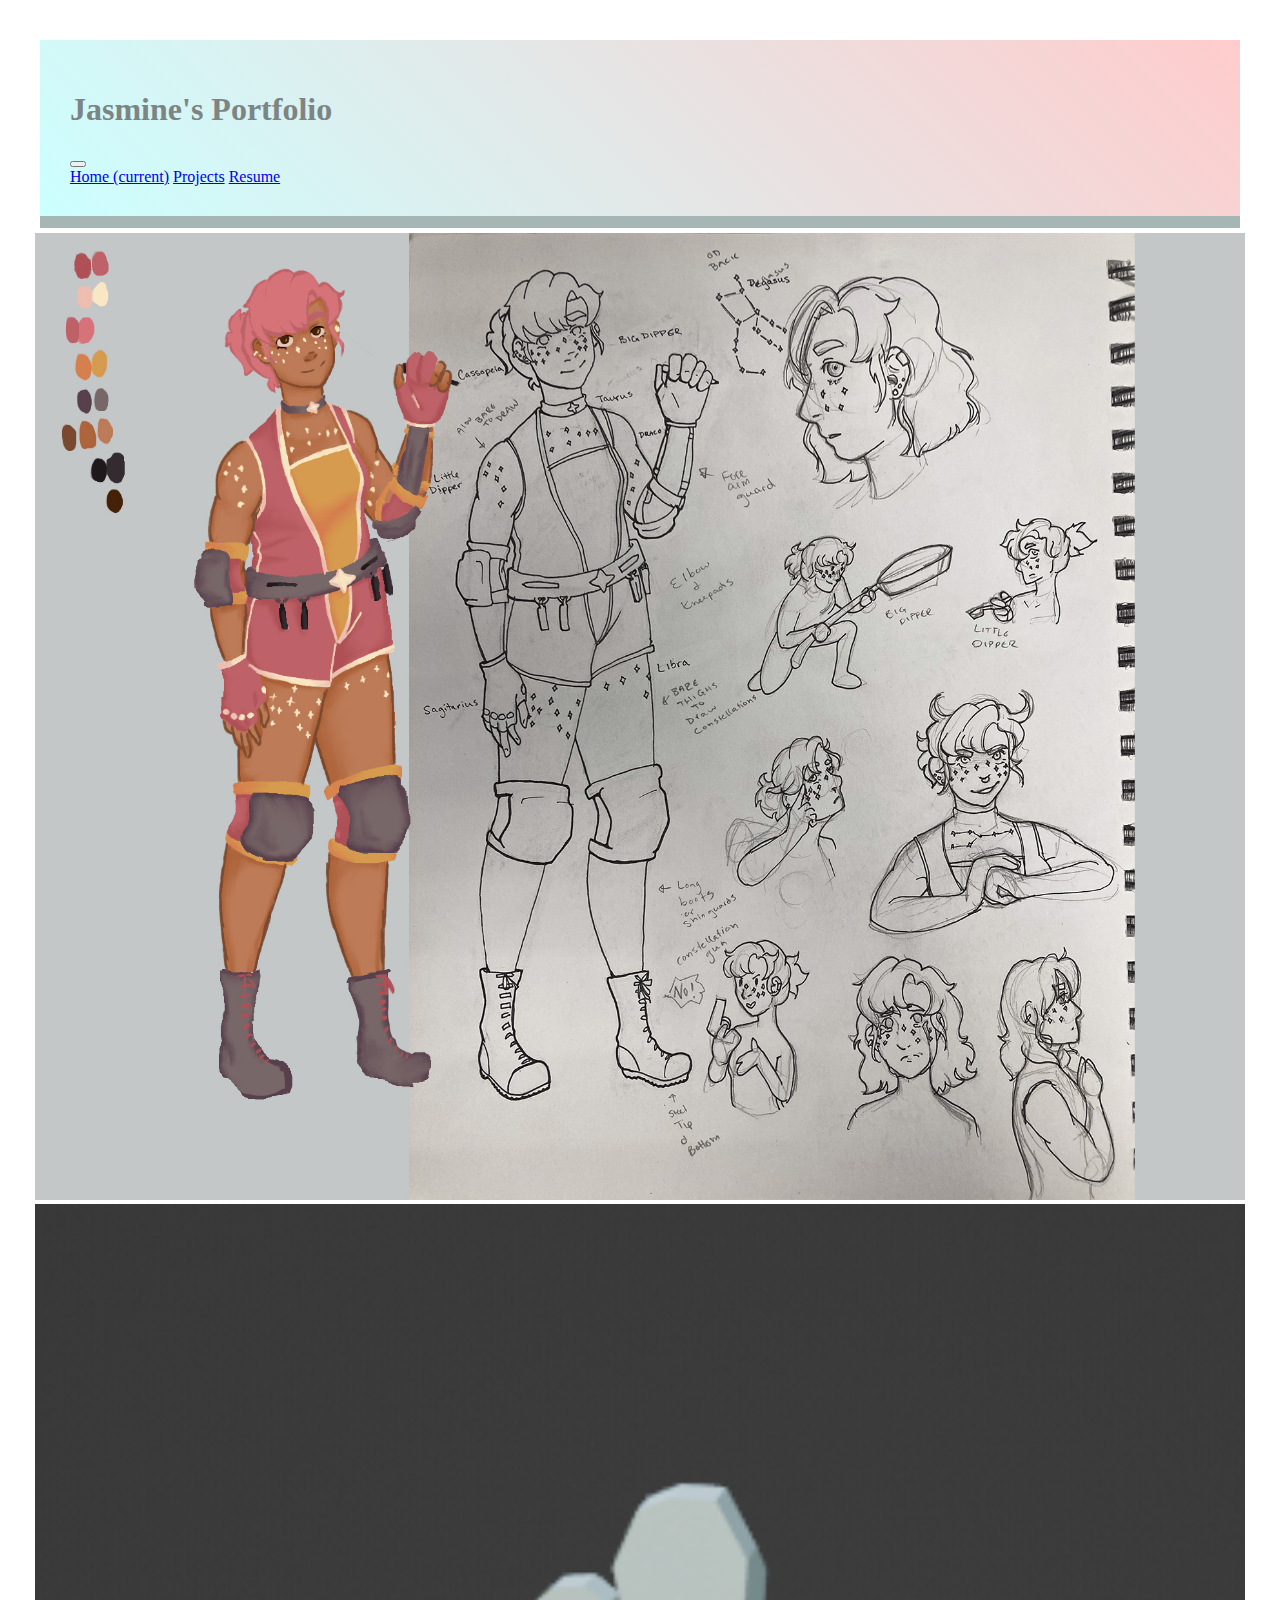
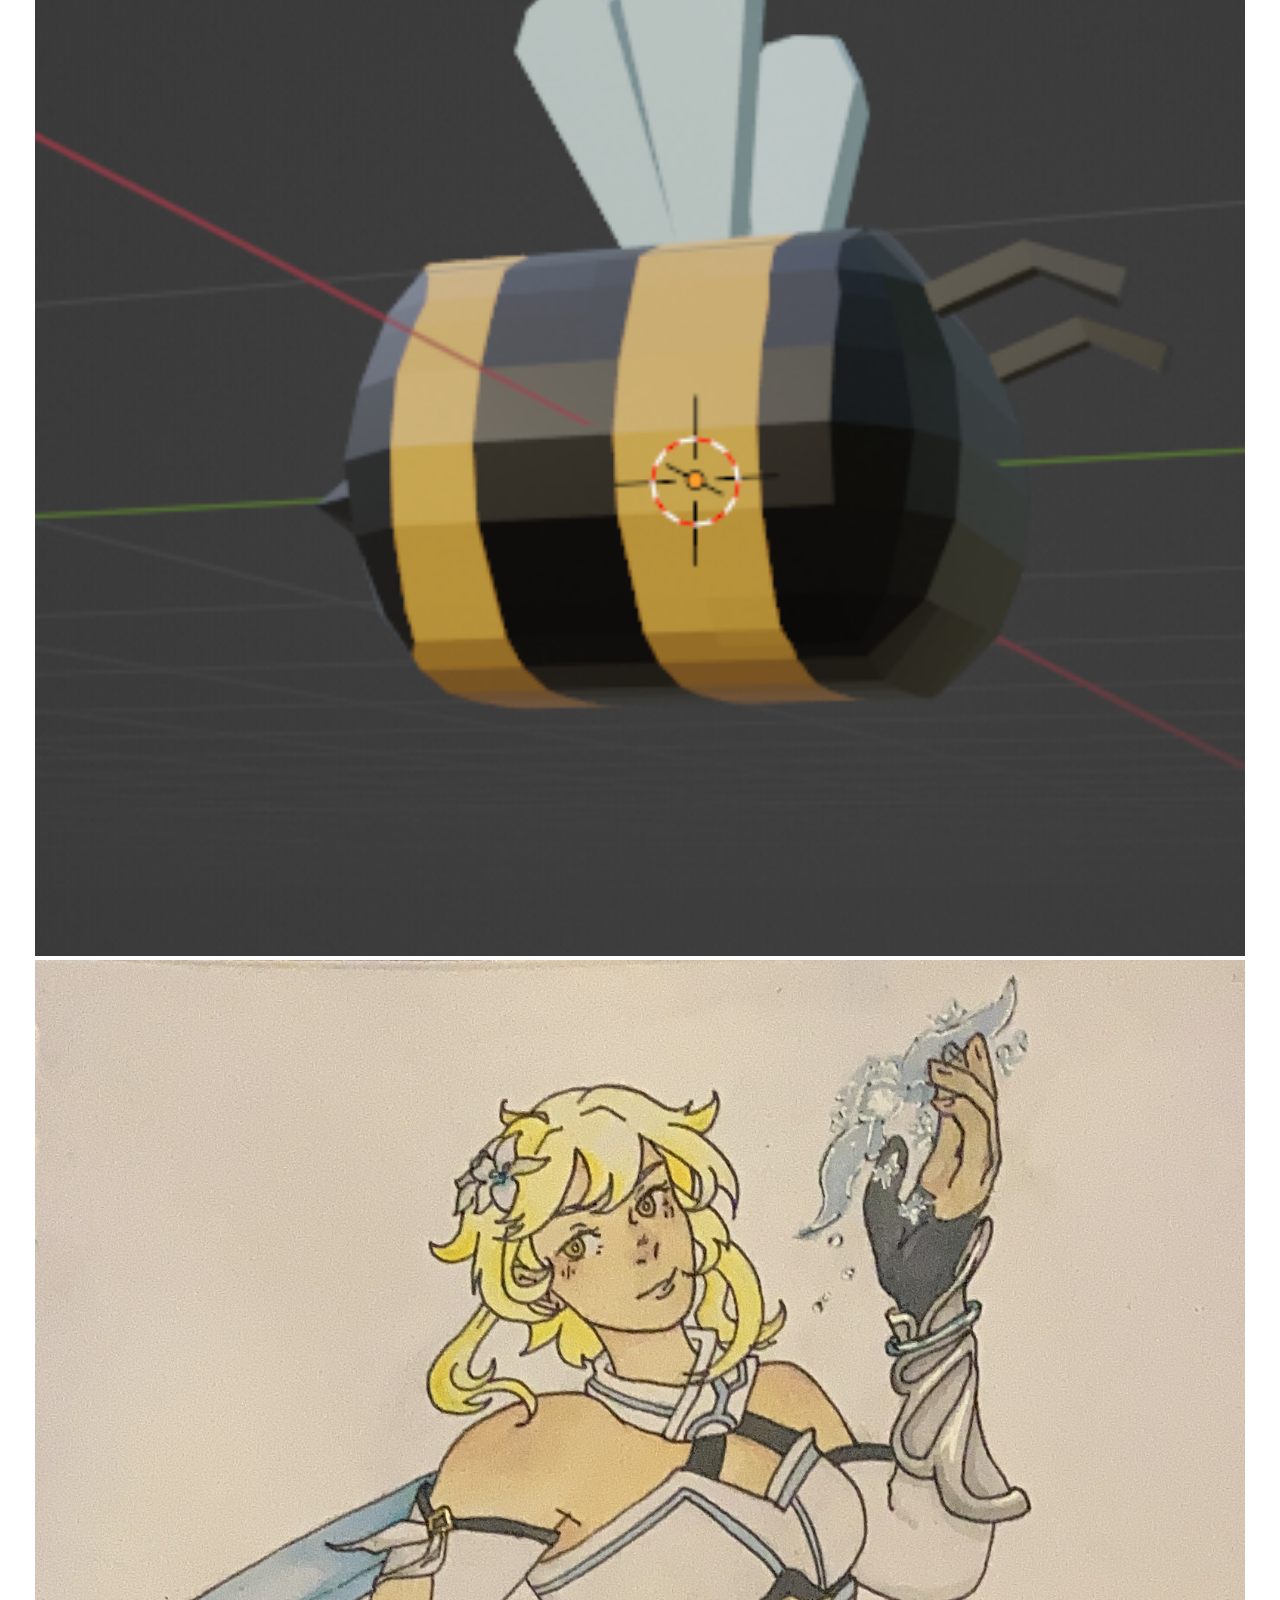
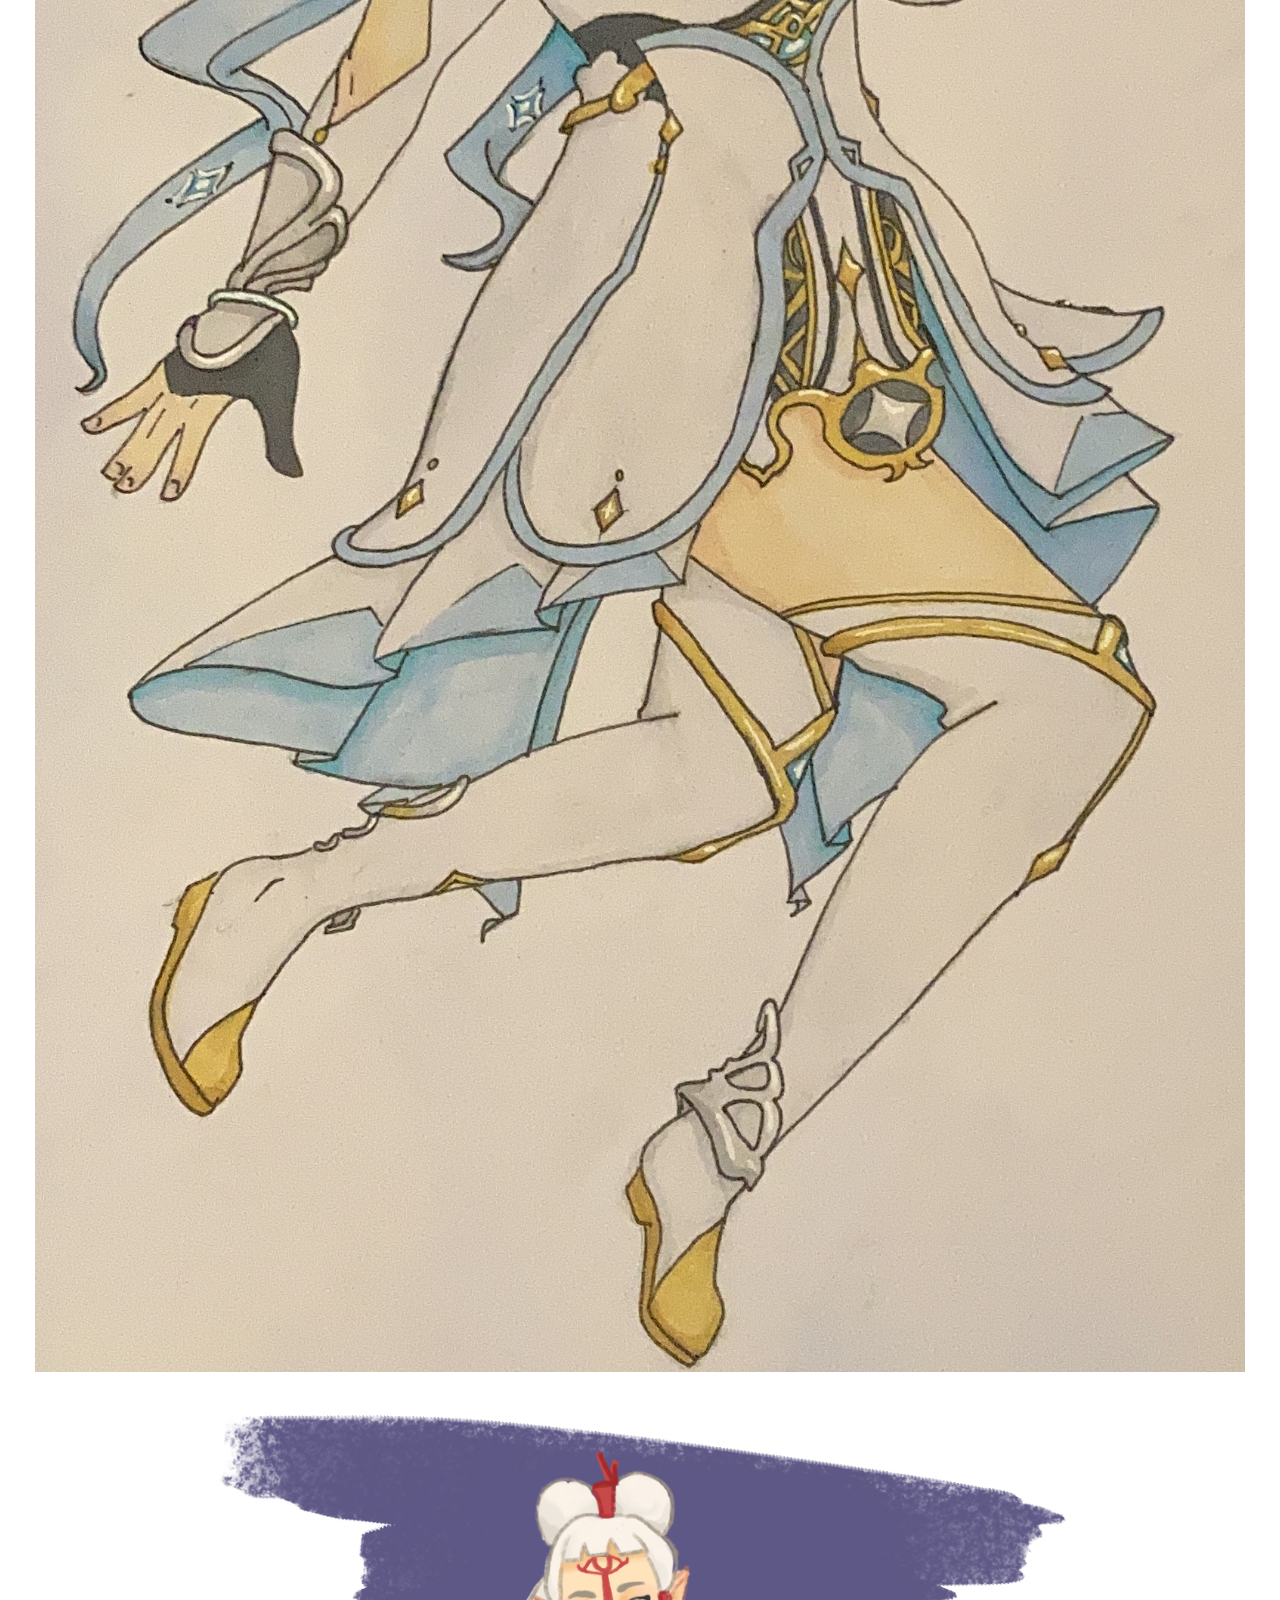
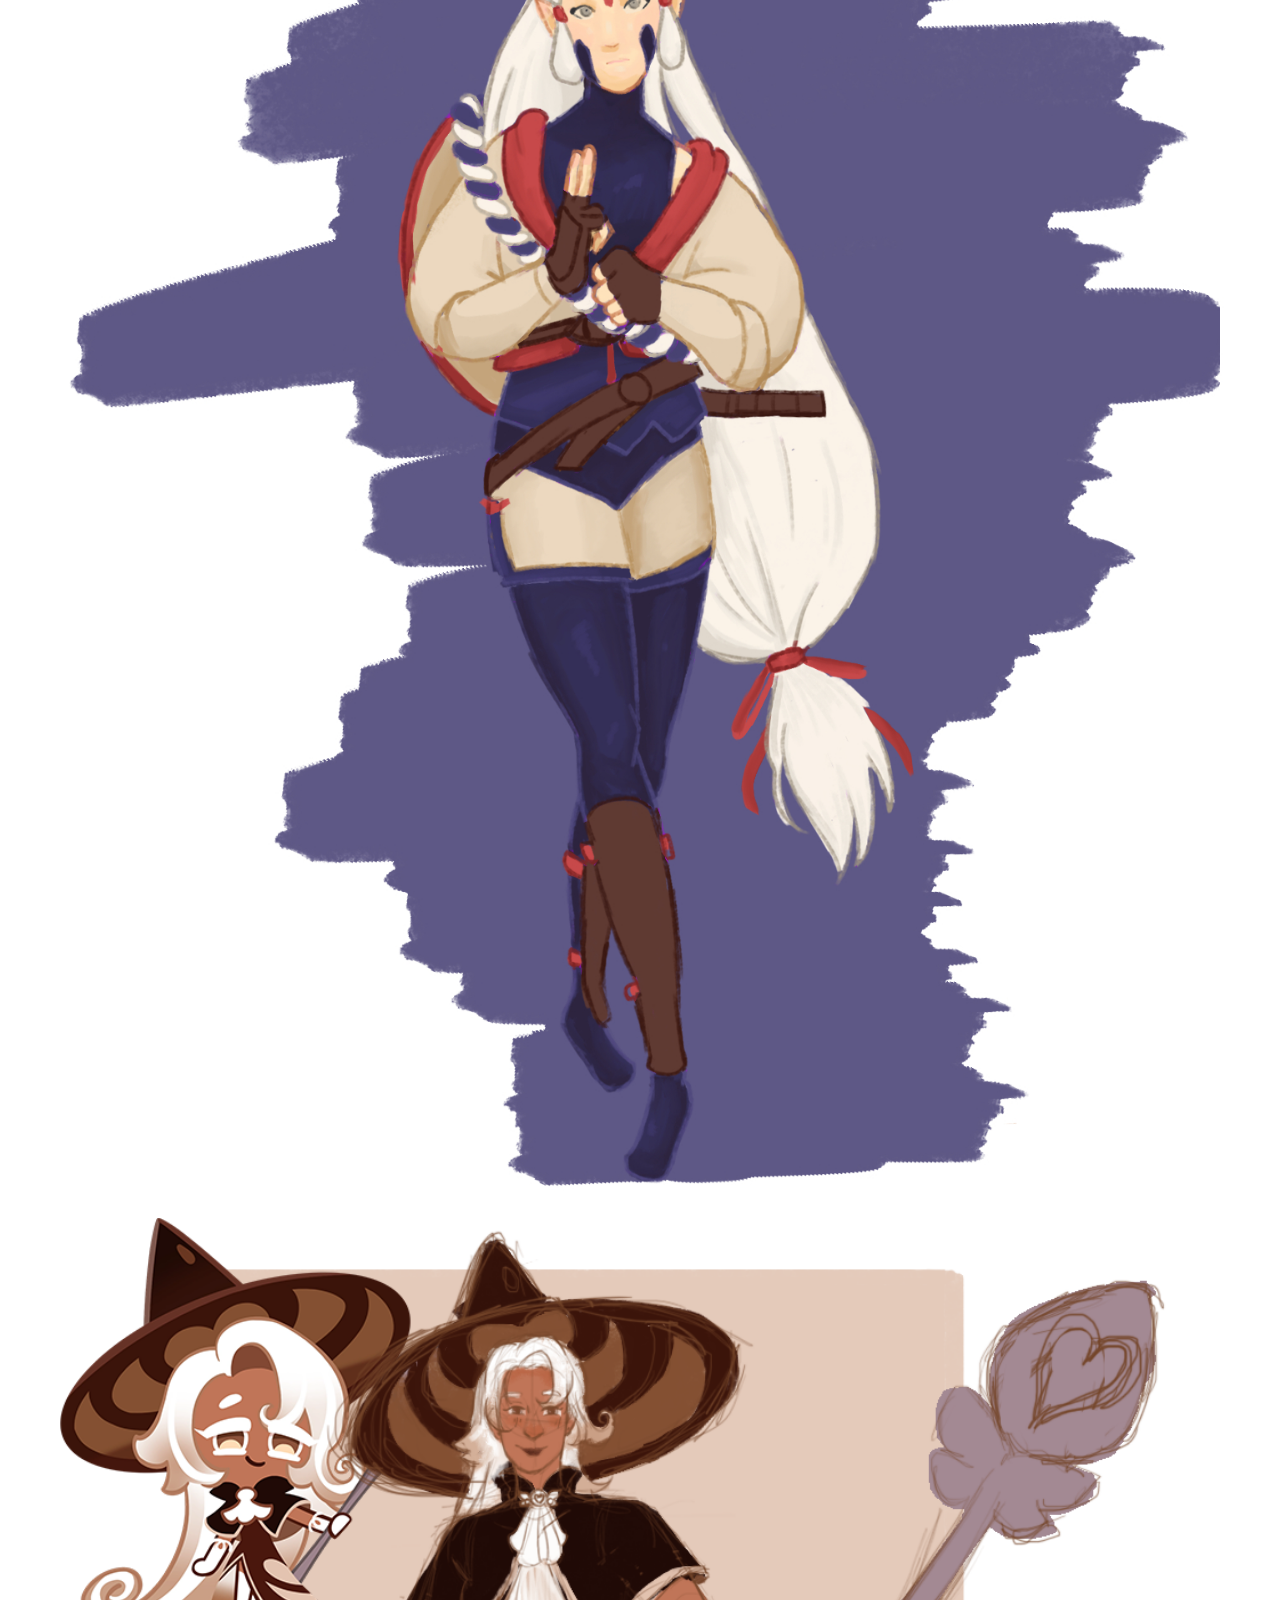
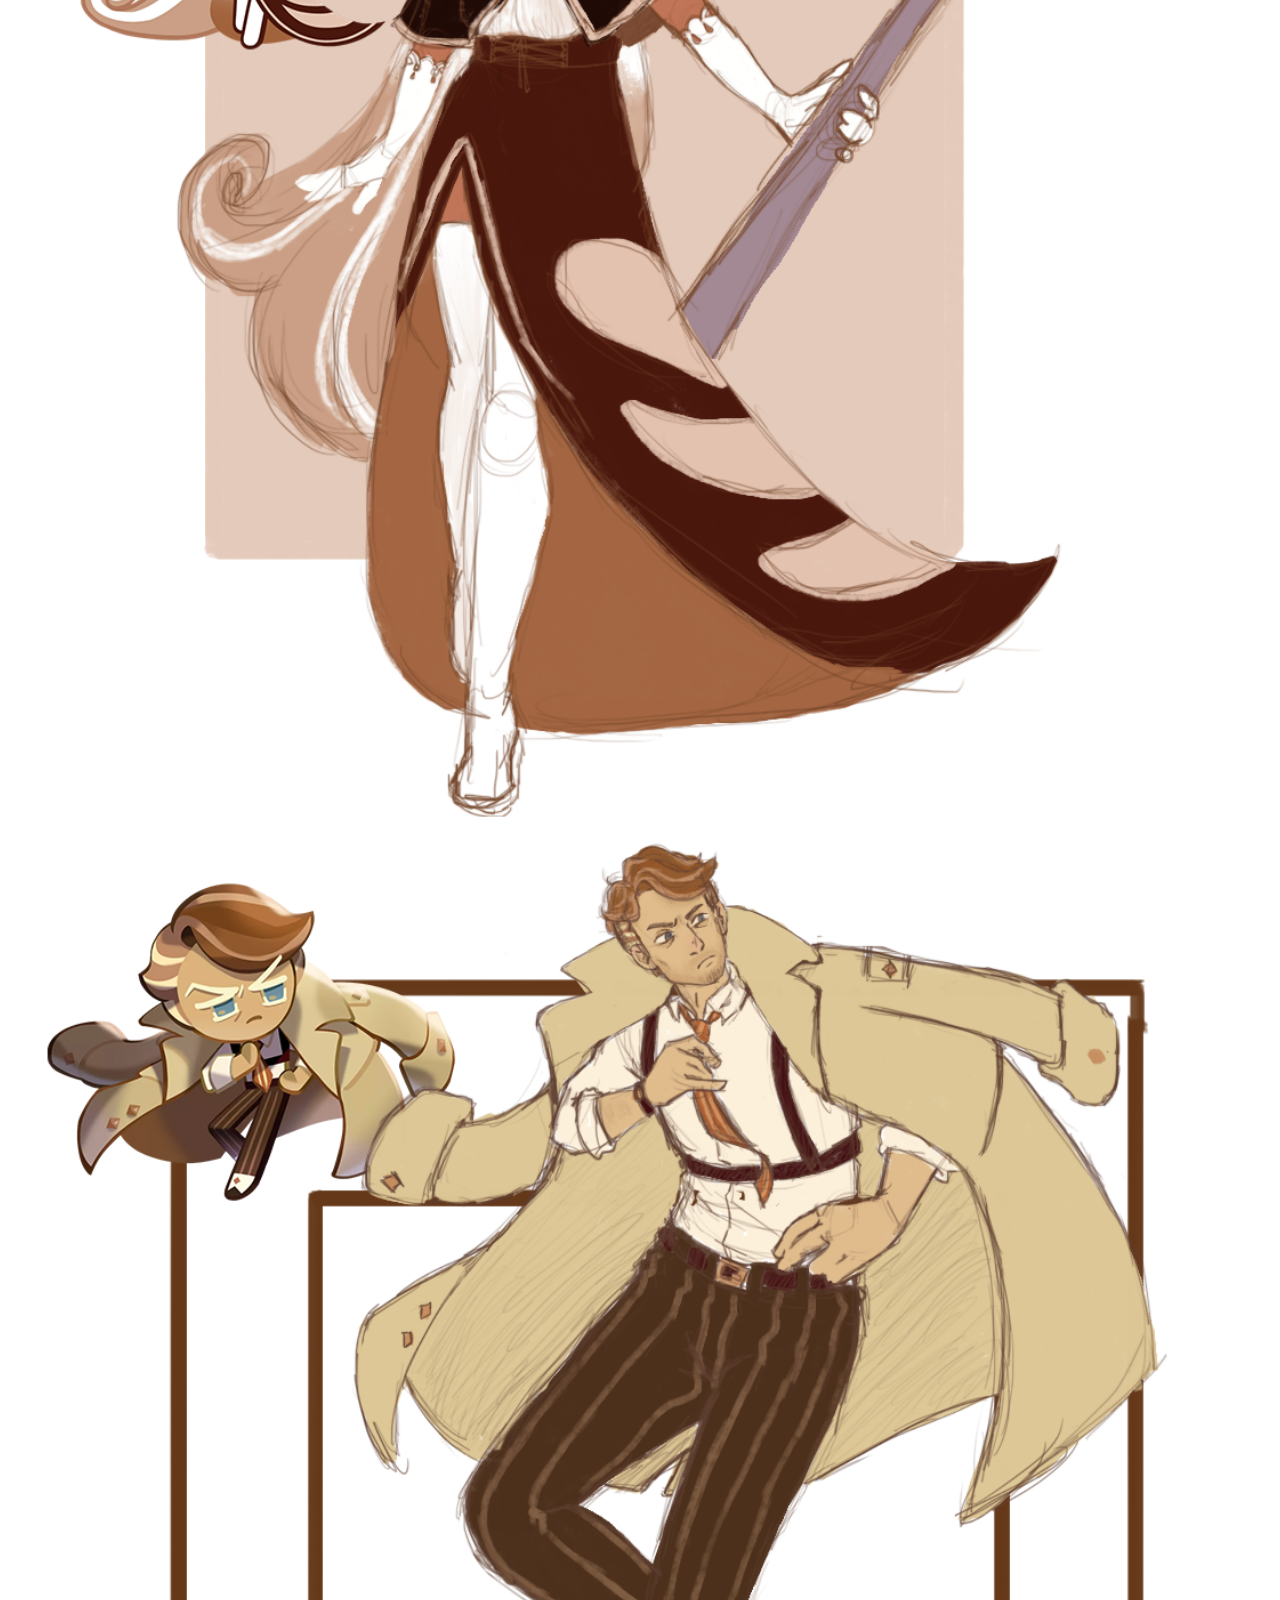
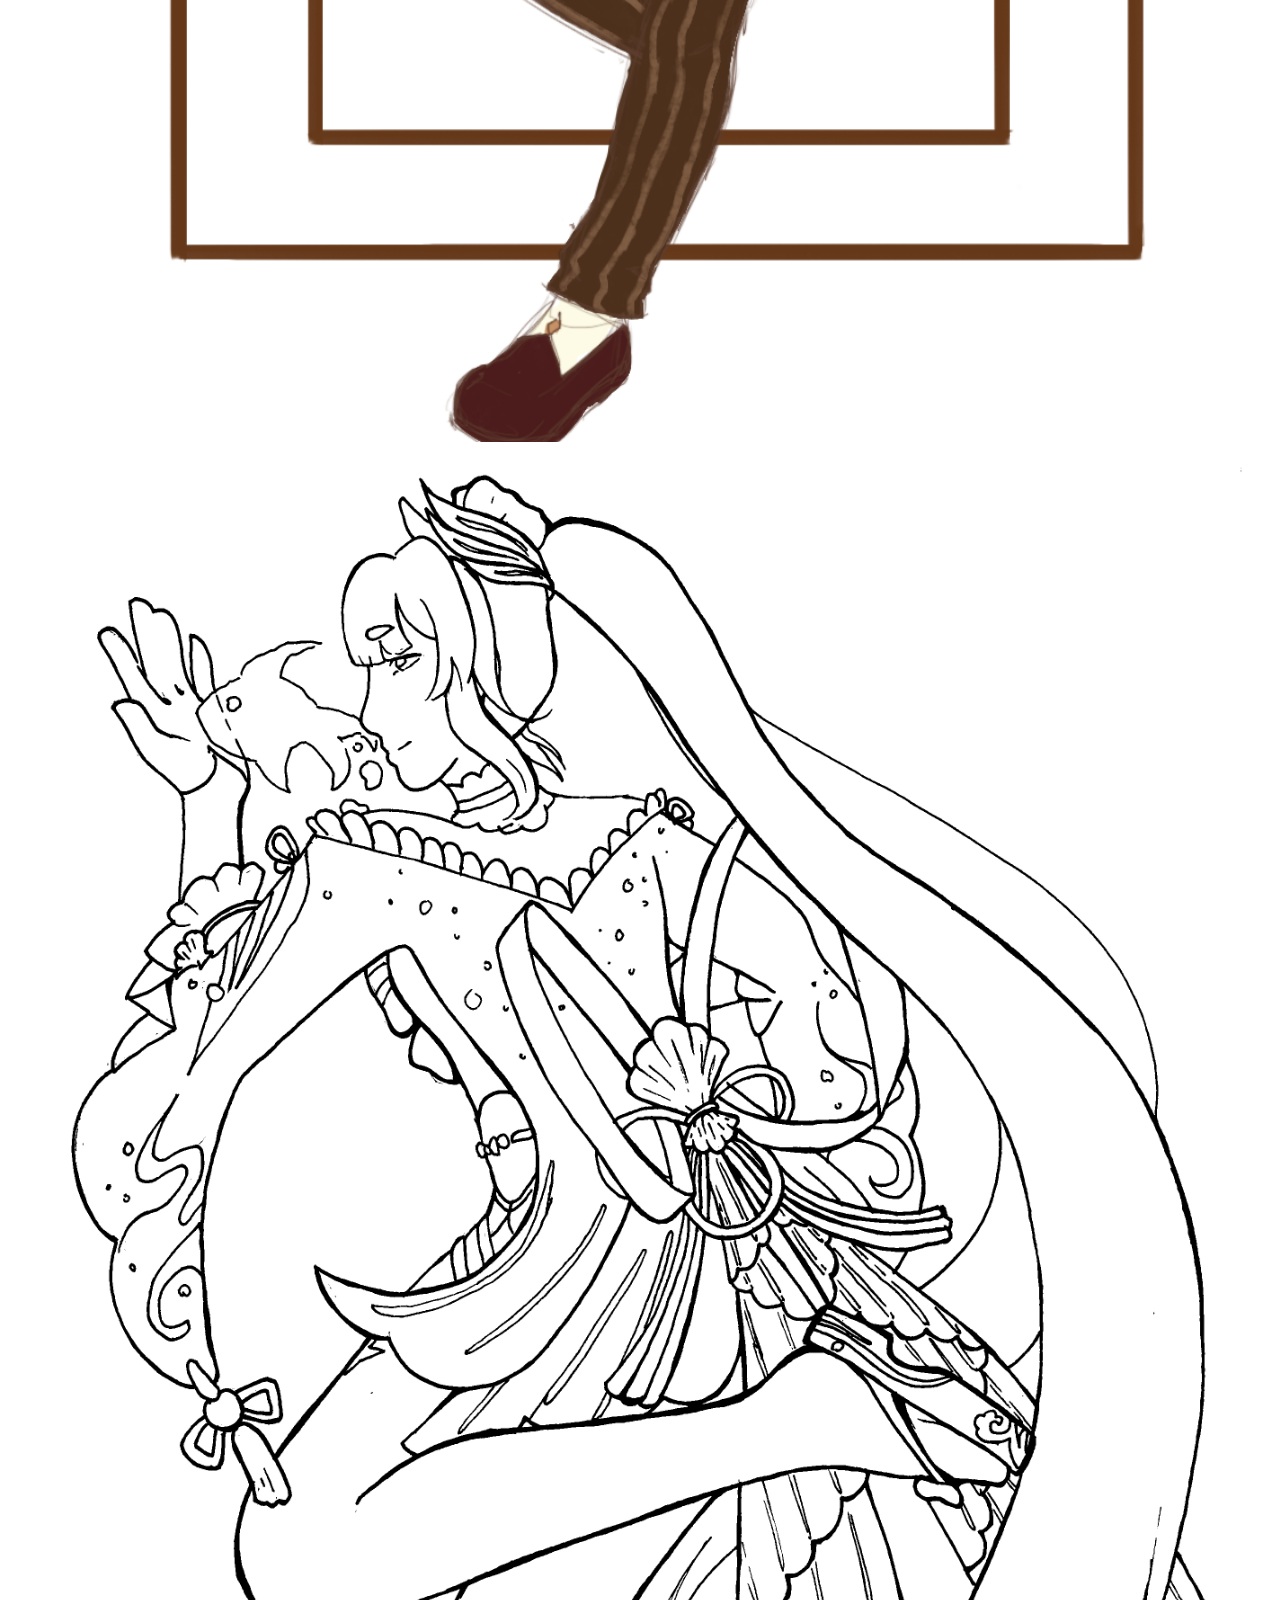
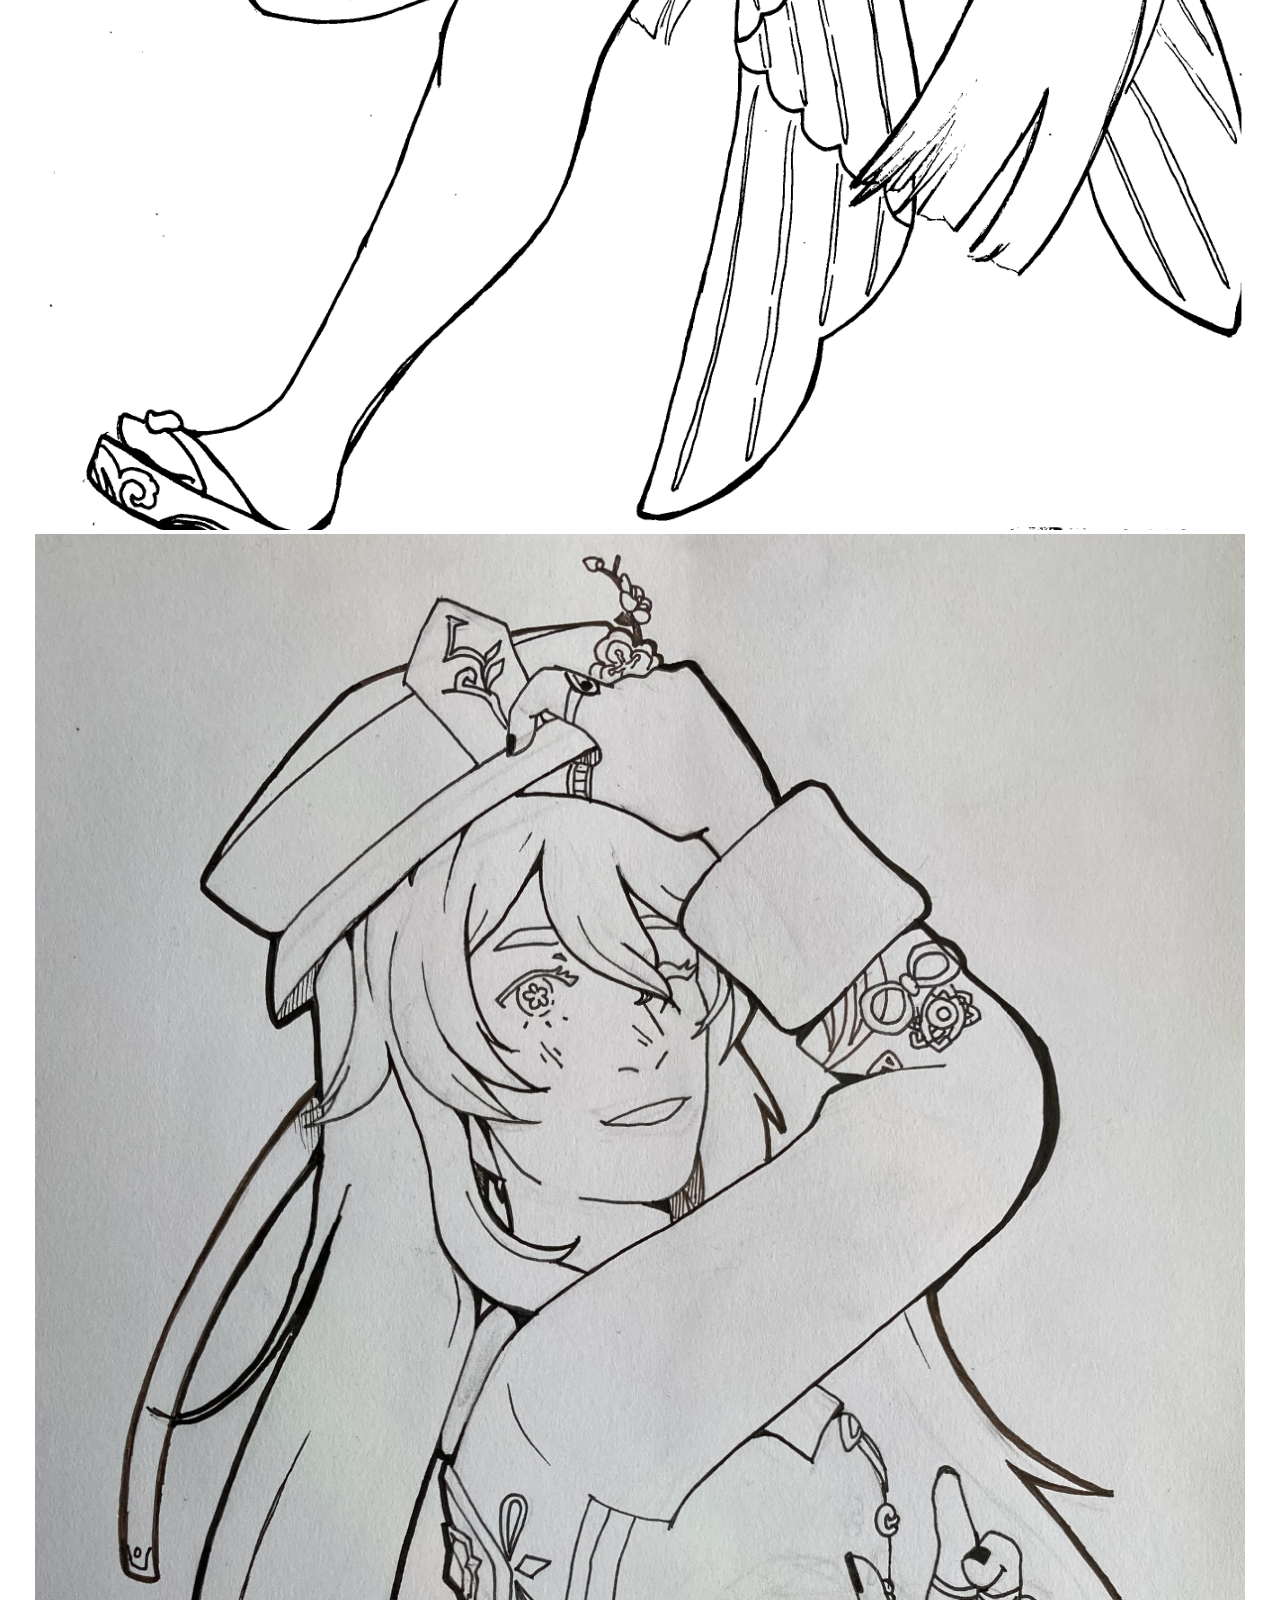
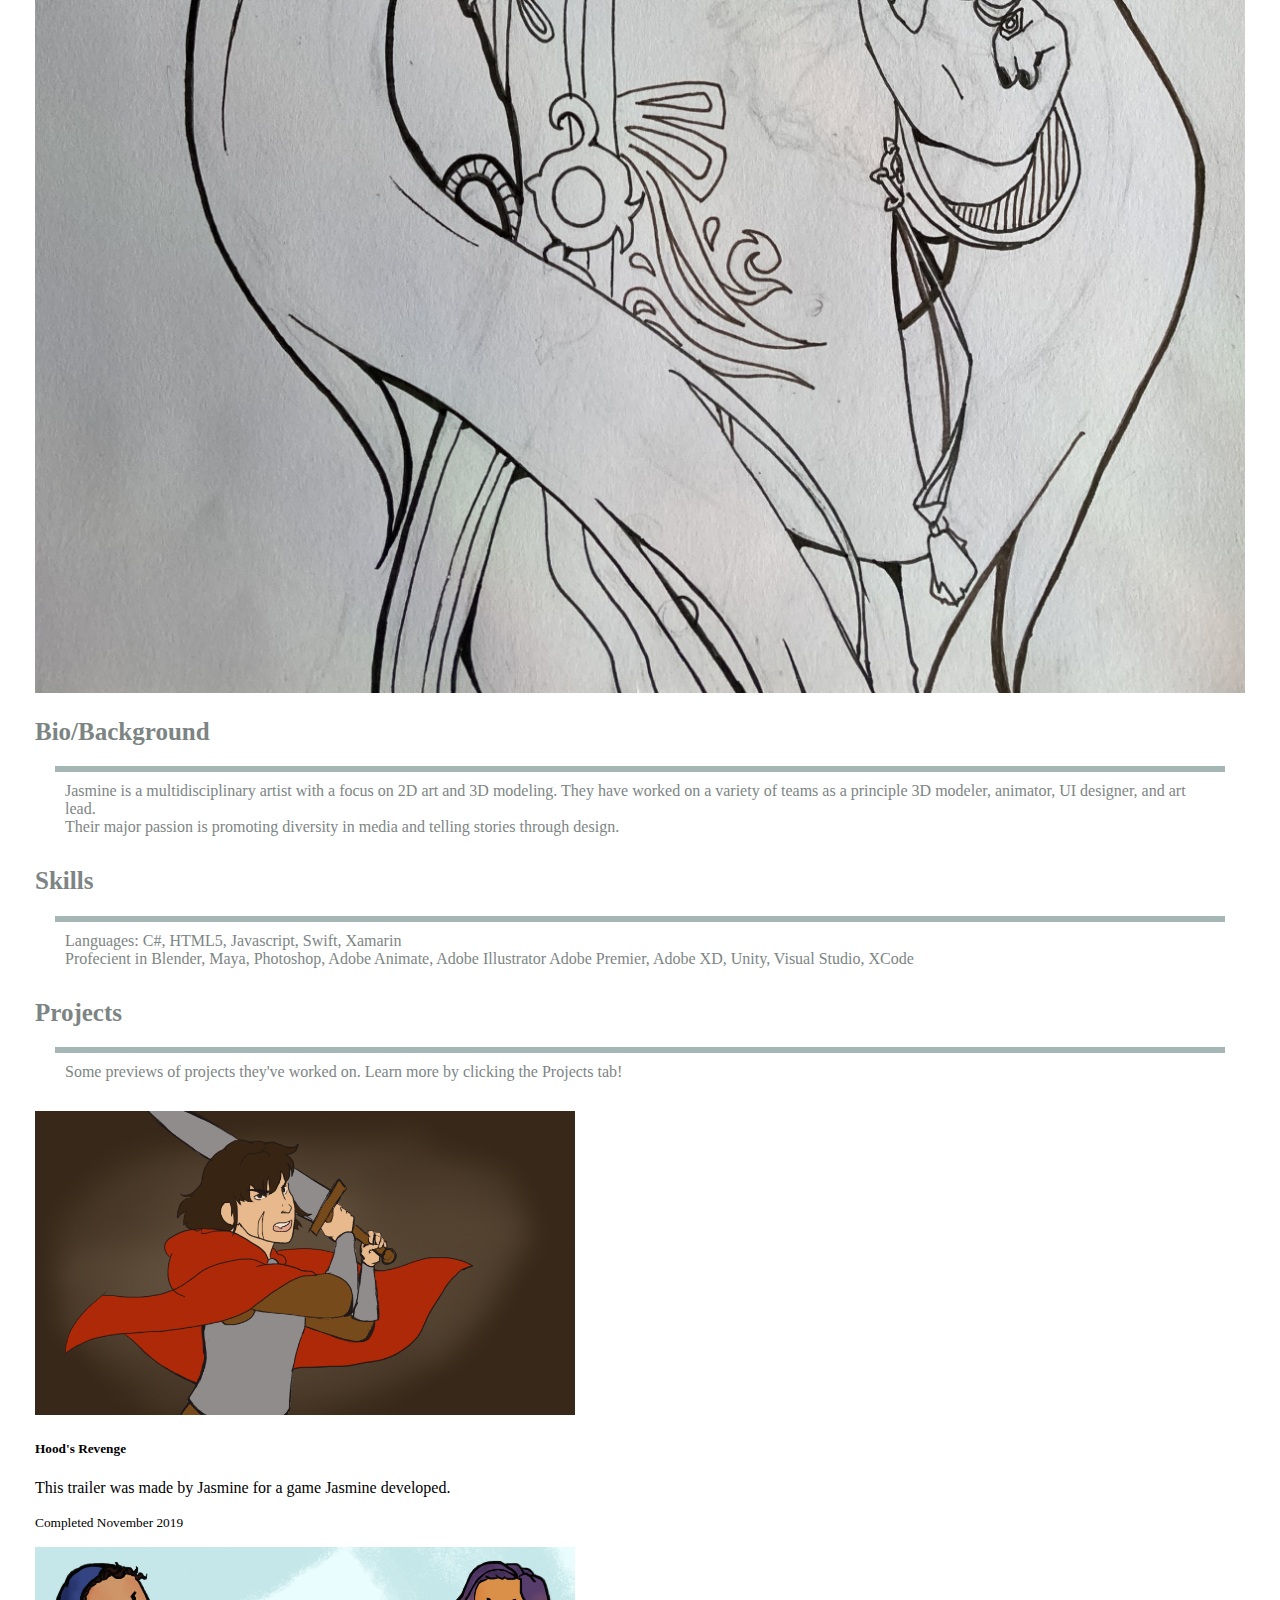
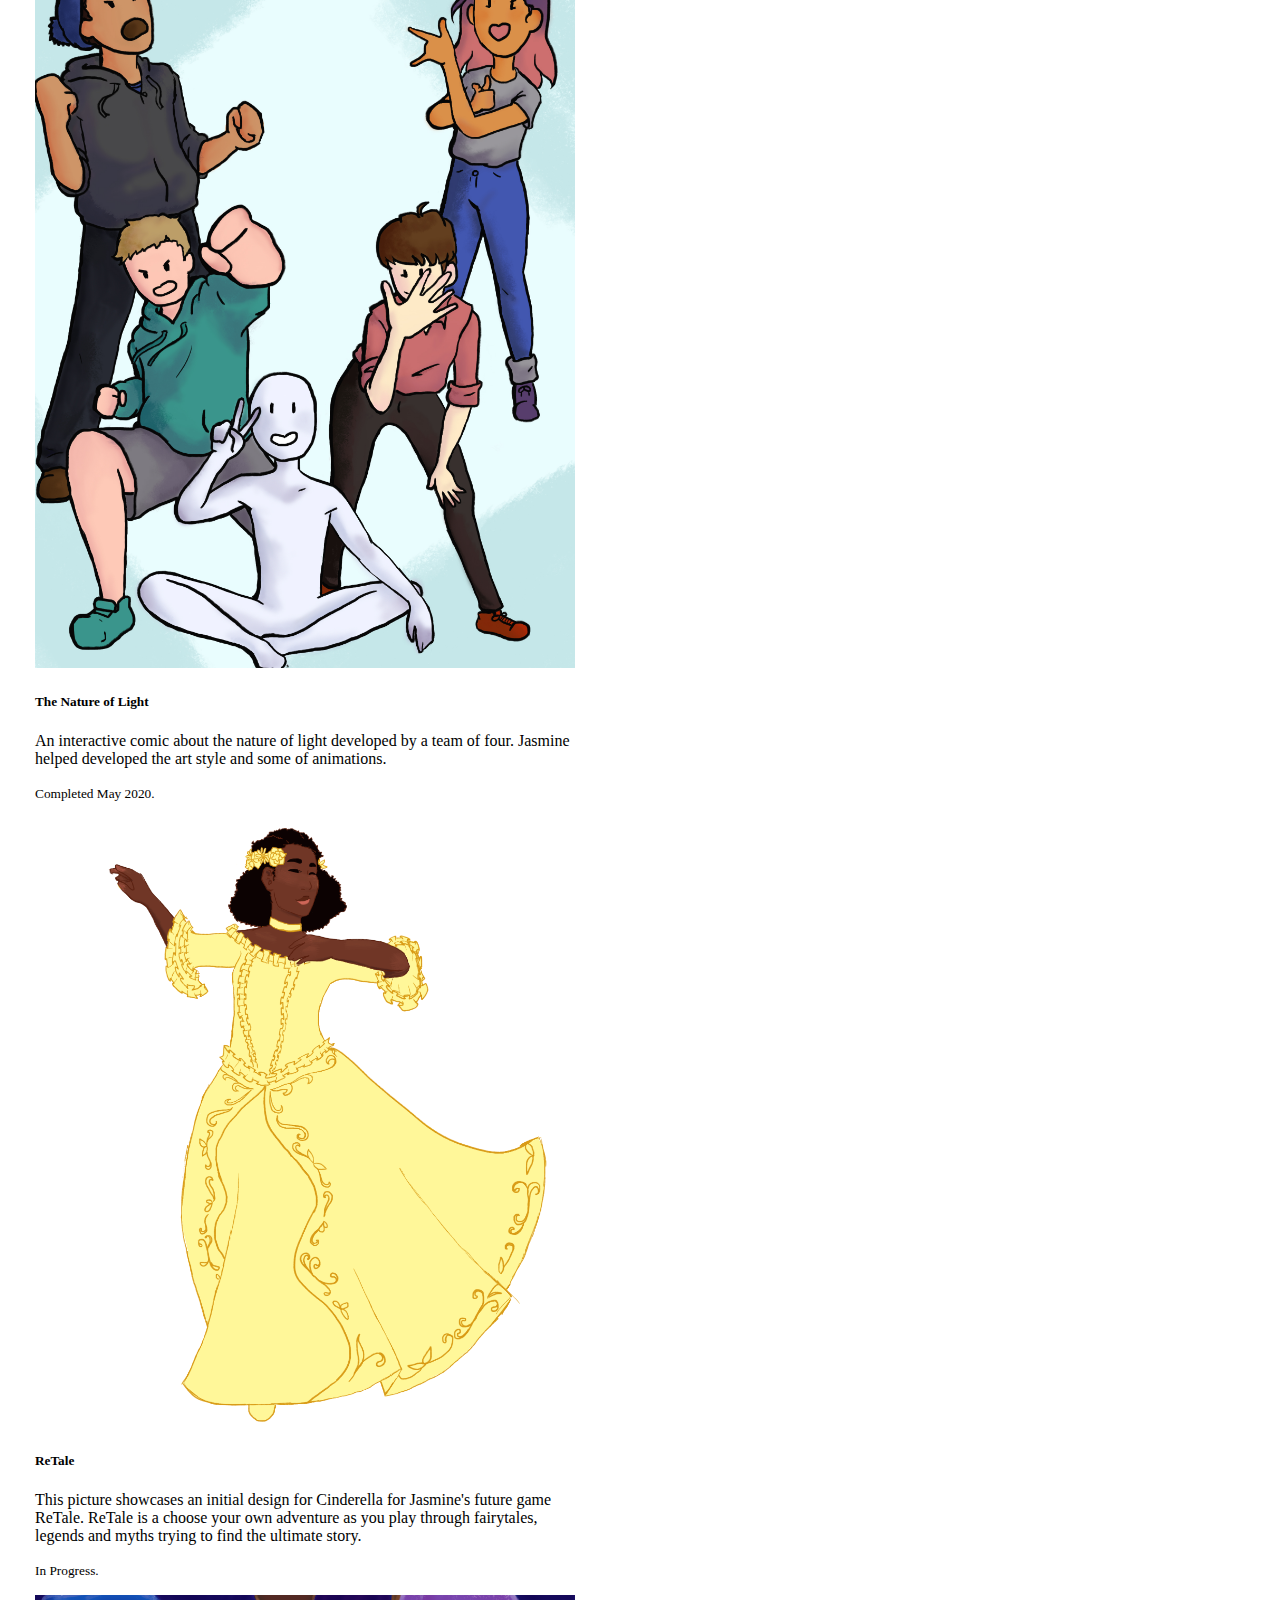
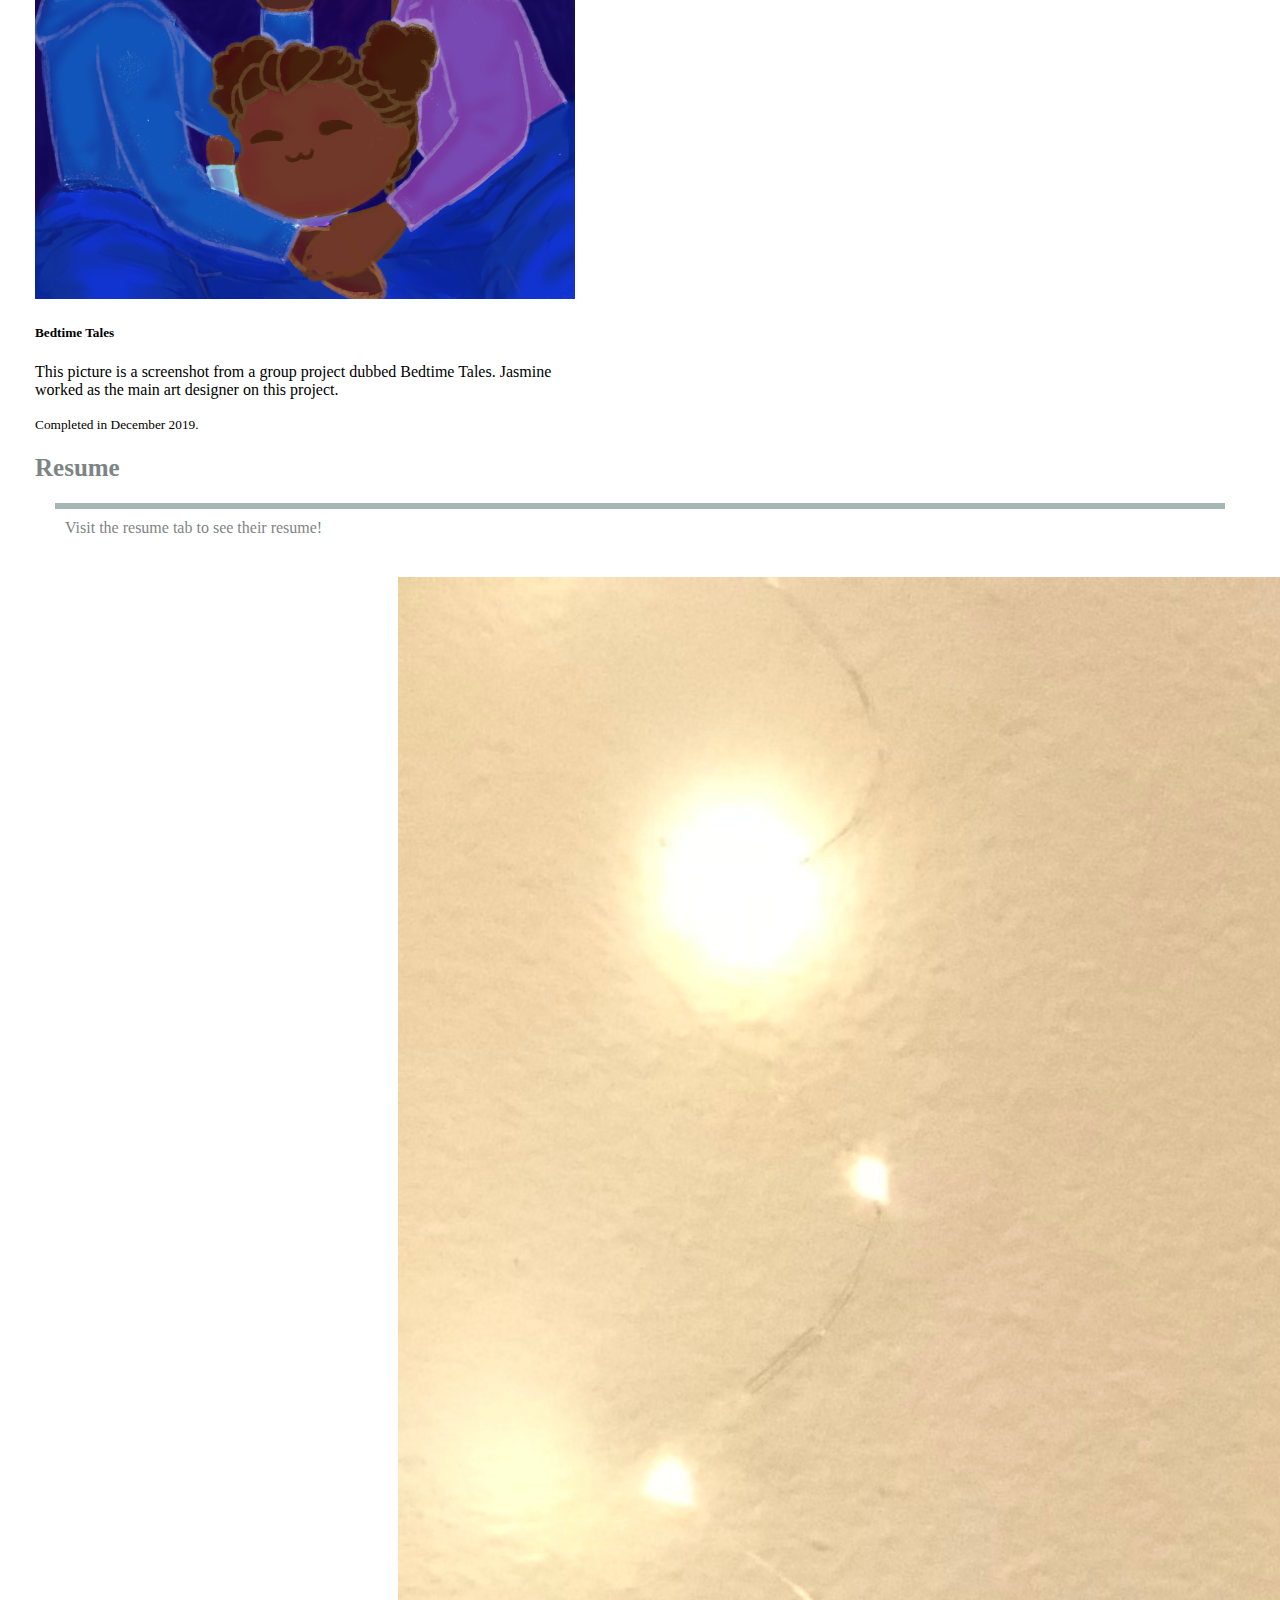
<file: index.html>
<!DOCTYPE html>
<html>

<head class="jasmine-head" id="jasmine-head-border">
    <meta charset="utf-8">
    <meta name="viewport" content="width=device-width, initial-scale=1">
    <link rel="stylesheet" href="https://cdn.jsdelivr.net/npm/bootstrap@4.5.3/dist/css/bootstrap.min.css"
        integrity="sha384-TX8t27EcRE3e/ihU7zmQxVncDAy5uIKz4rEkgIXeMed4M0jlfIDPvg6uqKI2xXr2" crossorigin="anonymous">
    <link rel="stylesheet" href="https://cdn.jsdelivr.net/npm/bootstrap@5.3.3/dist/css/bootstrap.min.css"
        integrity="sha384-TX8t27EcRE3e/ihU7zmQxVncDAy5uIKz4rEkgIXeMed4M0jlfIDPvg6uqKI2xXr2" crossorigin="anonymous">
    <script src="https://cdn.jsdelivr.net/npm/bootstrap@5.3.3/dist/js/bootstrap.min.js"
        integrity="sha384-0pUGZvbkm6XF6gxjEnlmuGrJXVbNuzT9qBBavbLwCsOGabYfZo0T0to5eqruptLy"
        crossorigin="anonymous"></script>
    <title>Jazzy'sHomePage</title>
    <link rel="stylesheet" type="text/css" href="style.css" />
</head>

<body id="jasmineBody">
    <div class="jasmine-head" id="jasmine-head-border">
        <nav class="navbar navbar-expand-lg navbar-light">
            <div class="container-fluid">
                <a class="navbar-brand">
                    <h1>Jasmine's Portfolio</h1>
                </a>
                <button class="navbar-toggler" type="button" data-toggle="collapse" data-target="#navbarNavAltMarkup"
                    aria-controls="navbarNavAltMarkup" aria-expanded="false" aria-label="Toggle navigation">
                    <span class="navbar-toggler-icon"></span>
                </button>
                <div class="collapse navbar-collapse" id="navbarNavAltMarkup">
                    <div class="navbar-nav">
                        <a class="nav-link active" href="index.html">Home <span class="sr-only">(current)</span></a>
                        <a class="nav-link" href="projects.html">Projects</a>
                        <a class="nav-link" href="resume.html">Resume</a>
                        <!--<a class="nav-link disabled" href="#" tabindex="-1" aria-disabled="true">Disabled</a>-->
                    </div>
                </div>
            </div>
        </nav>
    </div>
    <section class="logoWork bg-midDark py-2 parallax1">
        <div class="photo-grid">
            <div class="container">
                <div class="row">
                    <div class="col me-2">
                        <img src="Pictures/Astra.jpg">
                    </div>
                    <div class="col">
                        <div class="row mb-2">
                            <img src="Pictures/bee.png">
                        </div>
                        <div class="row">
                            <img src="Pictures/TravelerFinal.JPG">
                        </div>
                    </div>
                    <div class="col me-2">
                        <img src="Pictures/impa.jpg">
                    </div>
                </div>
                <div class="row">
                    <div class="col">
                        <div class="row mb-2">
                            <img src="Pictures/latteCookieDesign.png">
                        </div>
                        <div class="row">
                            <img src="Pictures/almondCookieDesign.png">
                        </div>
                    </div>
                    <div class="col me-2">
                        <div class="row mb-3">
                            <img src="Pictures/kokomi.jpg" alt="">
                        </div>
                    </div>
                </div>
                <div class="row">
                    <div class="col">
                        <img src="Pictures/HuTao.jpg">
                    </div>
                </div>
            </div>
        </div>
    </section>
    <!--<div id="carouselHomePage" class="carousel slide carousel-fade" data-bs-ride="carousel">
        <div class="carousel-indicators">
            <button type="button" data-bs-target="#carouselExampleCaptions" data-bs-slide-to="0" class="active"
                aria-current="true" aria-label="Slide 1"></button>
            <button type="button" data-bs-target="#carouselExampleCaptions" data-bs-slide-to="1"
                aria-label="Slide 2"></button>
            <button type="button" data-bs-target="#carouselExampleCaptions" data-bs-slide-to="2"
                aria-label="Slide 3"></button>
            <button type="button" data-bs-target="#carouselExampleCaptions" data-bs-slide-to="3"
                aria-label="Slide 4"></button>
            <button type="button" data-bs-target="#carouselExampleCaptions" data-bs-slide-to="4"
                aria-label="Slide 5"></button>
        </div>
        <div class="carousel-inner" id="projectImage">
            <div class="carousel-item active">
                <img src="Pictures/ambulanceFinished.png" class="d-block w-100" alt="...">
                <div class="carousel-caption d-none d-md-block">
                    <h5>First slide label</h5>
                    <p>Some representative placeholder content for the first slide.</p>
                </div>
            </div>
            <div class="carousel-item">
                <img src="Pictures/ambulancePolys.png" class="d-block w-100" alt="...">
                <div class="carousel-caption d-none d-md-block">
                    <h5>Second slide label</h5>
                    <p>Some representative placeholder content for the second slide.</p>
                </div>
            </div>
            <div class="carousel-item">
                <img src="Pictures/ambulanceUnTextured.png" class="d-block w-100" alt="...">
                <div class="carousel-caption d-none d-md-block">
                    <h5>Third slide label</h5>
                    <p>Some representative placeholder content for the third slide.</p>
                </div>
            </div>
            <div class="carousel-item">
                <img src="Pictures/Astra.jpg" class="d-block w-100" alt="...">
                <div class="carousel-caption d-none d-md-block">
                    <h5>Astra</h5>
                    <p>Some representative placeholder content for the third slide.</p>
                </div>
            </div>
            <div class="carousel-item">
                <img src="Pictures/kuki.jpg" class="d-block w-100" alt="...">
                <div class="carousel-caption d-none d-md-block">
                    <h5>Astra</h5>
                    <p>Some representative placeholder content for the third slide.</p>
                </div>
            </div>
        </div>
        <button class="carousel-control-prev" type="button" data-bs-target="#carouselHomePage" data-bs-slide="prev">
            <span class="carousel-control-prev-icon" aria-hidden="true"></span>
            <span class="visually-hidden">Previous</span>
        </button>
        <button class="carousel-control-next" type="button" data-bs-target="#carouselHomePage" data-bs-slide="next">
            <span class="carousel-control-next-icon" aria-hidden="true"></span>
            <span class="visually-hidden">Next</span>
        </button>
    </div> 
        width: 100%;
     height: 300px;
    background-image: url('doggo.jpg');
    background-size: cover;
    border: 2px solid #e3985a;-->
    <div>
        <h2>Bio/Background</h2>
        <!--Notes: Either darken the P or lighten the h2 // Format the Bio paragraph a bit more, kinda clumpy //
        -->
        <p class="jasmineBio">Jasmine is a multidisciplinary artist with a focus on 2D art and 3D modeling.
            They have worked on a variety of teams as a principle 3D modeler, animator, UI designer, and art lead.
            <br />
            Their major passion is promoting diversity in media and telling stories through design.
        </p>
        <div>
            <!--Add a photo to the side of the bio of me-->
        </div>
    </div>
    <div>
        <h2>Skills</h2>
        <p class="jasmineP">Languages: C#, HTML5, Javascript, Swift, Xamarin
            <br />
            Profecient in Blender, Maya, Photoshop, Adobe Animate, Adobe Illustrator Adobe Premier, Adobe XD, Unity,
            Visual Studio, XCode
        </p>
    </div>
    <div>
        <h2>Projects</h2>
        <p class="jasmineP">Some previews of projects they've worked on. Learn more by clicking the Projects tab!</p>
    </div>

    <div class="card" style="max-width: 540px;">
        <div class="row no-gutters">
            <div class="col-md-4">
                <img src="Pictures/Hood2Boogaloo.png" id="homePageCard" alt="A picture from the game Hood's Revenge developed by Jasmine. Red riding Hood
                stands from the waist up swinging a sword at the viewer.">
            </div>
            <div class="col-md-8">
                <div class="card-body">
                    <h5 class="card-title">Hood's Revenge</h5>
                    <p class="card-text">This trailer was made by Jasmine for a game Jasmine developed.
                    </p>
                    <p class="card-text"><small class="text-muted">Completed November 2019</small></p>
                </div>
            </div>
        </div>
    </div>
    <div class="card" style="max-width: 540px;">
        <div class="row no-gutters">
            <div class="col-md-4">
                <img src="Pictures/NoLMain.jpg" id="homePageCard"
                    alt="A picture of an interactive comic about the Nature of Light.">
            </div>
            <div class="col-md-8">
                <div class="card-body">
                    <h5 class="card-title">The Nature of Light</h5>
                    <p class="card-text">An interactive comic about the nature of light developed by a
                        team
                        of four.
                        Jasmine helped developed the art style and some of animations.
                    </p>
                    <p class="card-text"><small class="text-muted">Completed May 2020.</small></p>
                </div>
            </div>
        </div>
    </div>
    <div class="card" style="max-width: 540px;">
        <div class="row no-gutters">
            <div class="col-md-4">
                <img src="Pictures/ReTaleArt.transp.gif" alt="A picture of Cinderella from the game Retale." id="homePageCard">
            </div>
            <div class="col-md-8">
                <div class="card-body">
                    <h5 class="card-title">ReTale</h5>
                    <p class="card-text">This picture showcases an initial design for Cinderella for
                        Jasmine's
                        future
                        game ReTale. ReTale is a choose your own adventure as you play through
                        fairytales,
                        legends and myths trying to find the ultimate story.
                    </p>
                    <p class="card-text"><small class="text-muted">In Progress.</small></p>
                </div>
            </div>
        </div>
    </div>
    <div class="card" style="max-width: 540px;">
        <div class="row no-gutters">
            <div class="col-md-4">
                <img src="Pictures/WinScreen.png" id="homePageCard" alt="A video showing game play of the game Bedtime Tales. A cute small child is trying
                                to reach her parents bedroom and has to avoid the various monsters blocking her path.">
            </div>
            <div class="col-md-8">
                <div class="card-body">
                    <h5 class="card-title">Bedtime Tales</h5>
                    <p class="card-text">This picture is a screenshot from a group project dubbed
                        Bedtime
                        Tales.
                        Jasmine worked as the main art designer on this project.
                    </p>
                    <p class="card-text"><small class="text-muted">Completed in December 2019.</small>
                    </p>
                </div>
            </div>
        </div>
    </div>

    <!--
        <div class="carousel-item">
    <div class="d-flex justify-content-center">
        <img src="img.png" alt="img.png">
    </div>
</div>
        
        <div class="card-group">
        <div class="col mb-4">
            <div class="card">
                <img src="..." class="card-img-top" alt="...">
                <div class="card-body">
                    <h5 class="card-title">Card title</h5>
                    <p class="card-text">This is a longer card with supporting text below as a natural lead-in to
                        additional content. This content is a little bit longer.</p>
                </div>
            </div>
        </div>
    </div>-->

    <div>
        <h2>Resume</h2>
        <p class="jasmineP" href="resume.html">Visit the resume tab to see their resume!</p>
    </div>
    <div>
        <footer class="jasmineFooter" id="fadetext">
            <div class="card mb-3" style="max-width: 540px;">
                <div class="row no-gutters">
                    <div class="col-md-4">
                        <img src="Pictures/jaz_pic.JPG" class="card-img"
                            alt="A picture of Jasmine. She has faded purple hair and light brown skin">
                    </div>
                    <div class="col-md-8">
                        <div class="card-body">
                            <h5 class="card-title">Contact Me!</h5>
                            <p class="card-text">Email: jreyes60109@gmail.com <br>
                                LinkedIn: linkedin.com/in/jasmine-reyes-141107186 <br>
                                GitHub: https://github.com/jazzystar</p>
                        </div>
                    </div>
                </div>
            </div>
        </footer>

        <!--Contact info page, either insert email or basically make a business card-->
        <!--Email, linked in page, github-->
        <!--Email: jreyes60109@gmail.com
            LinkedIn: linkedin.com/in/jasmine-reyes-141107186
            GitHub: https://github.com/jazzystar-->
    </div>
    <script src="https://code.jquery.com/jquery-3.5.1.min.js"
        integrity="sha256-9/aliU8dGd2tb6OSsuzixeV4y/faTqgFtohetphbbj0=" crossorigin="anonymous"></script>
    <script src="https://cdn.jsdelivr.net/npm/bootstrap@4.5.3/dist/js/bootstrap.min.js"
        integrity="sha384-w1Q4orYjBQndcko6MimVbzY0tgp4pWB4lZ7lr30WKz0vr/aWKhXdBNmNb5D92v7s"
        crossorigin="anonymous"></script>
</body>

</html>
</file>
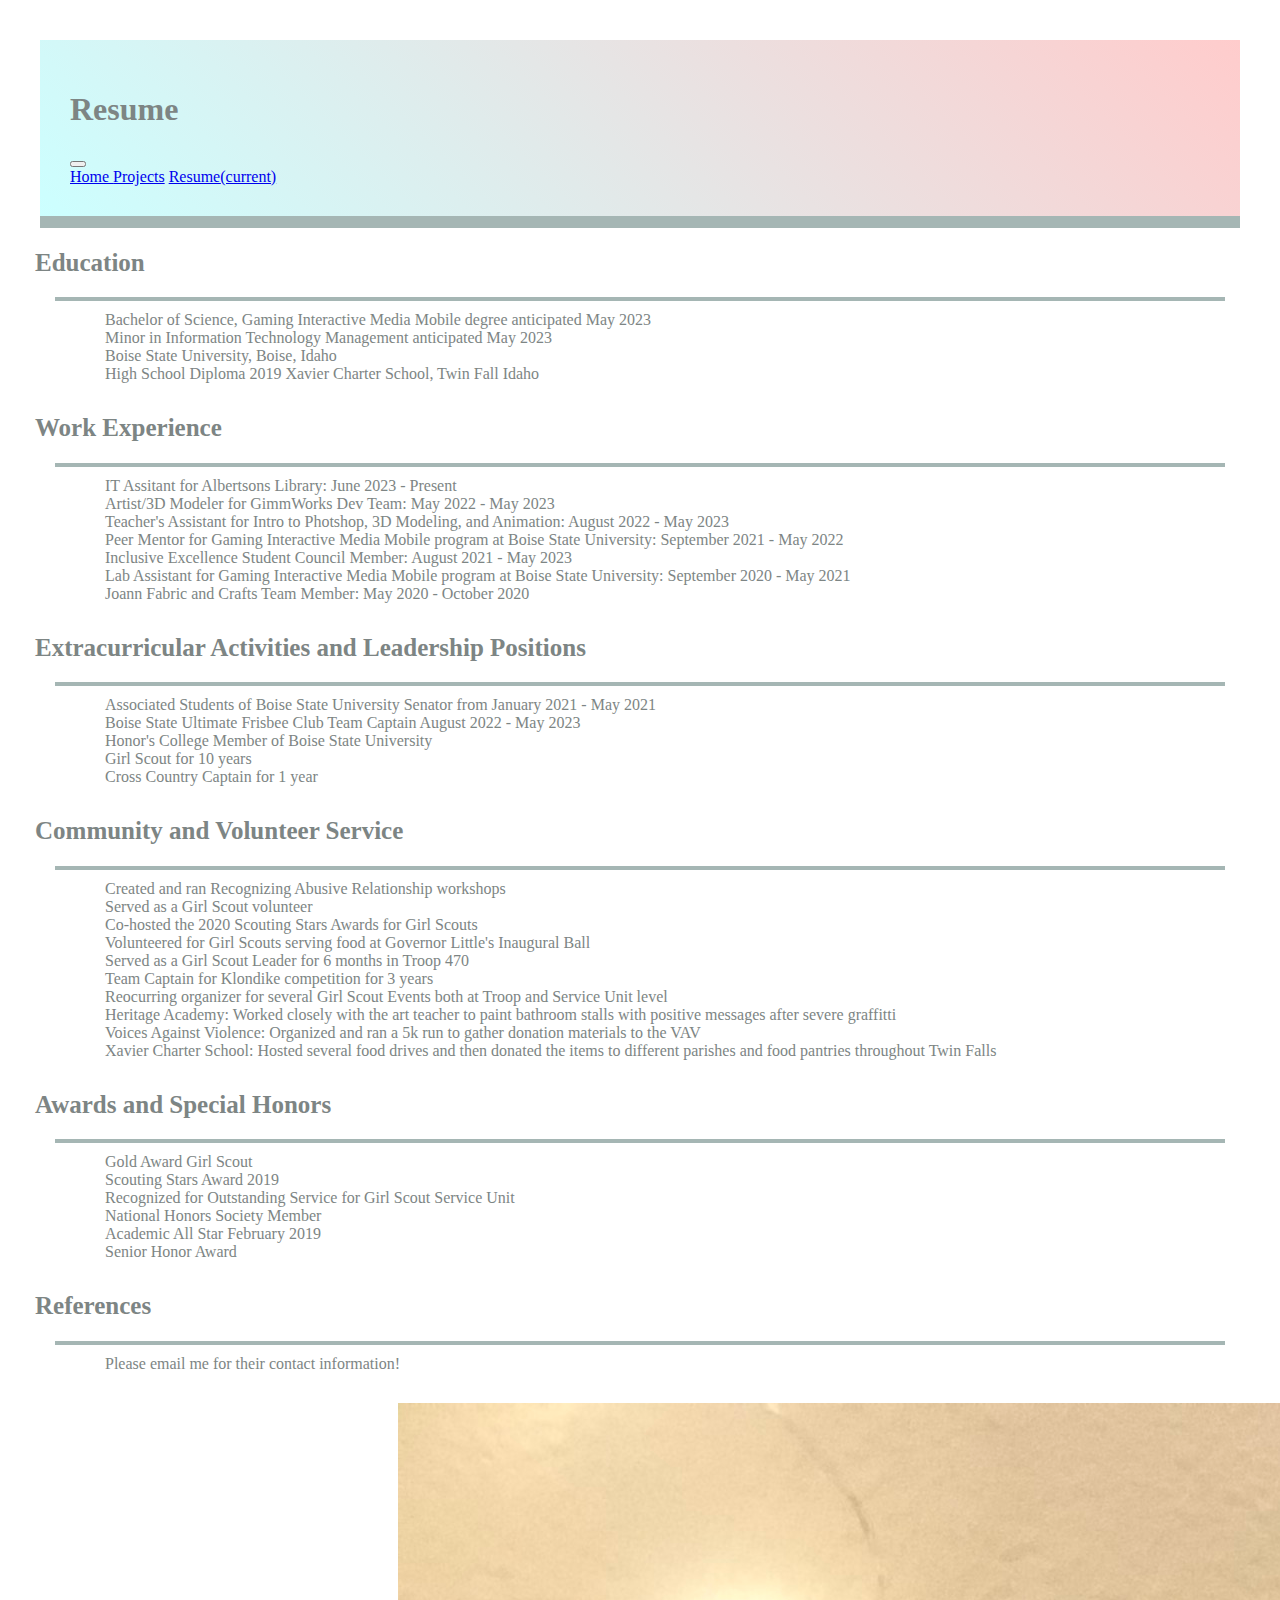
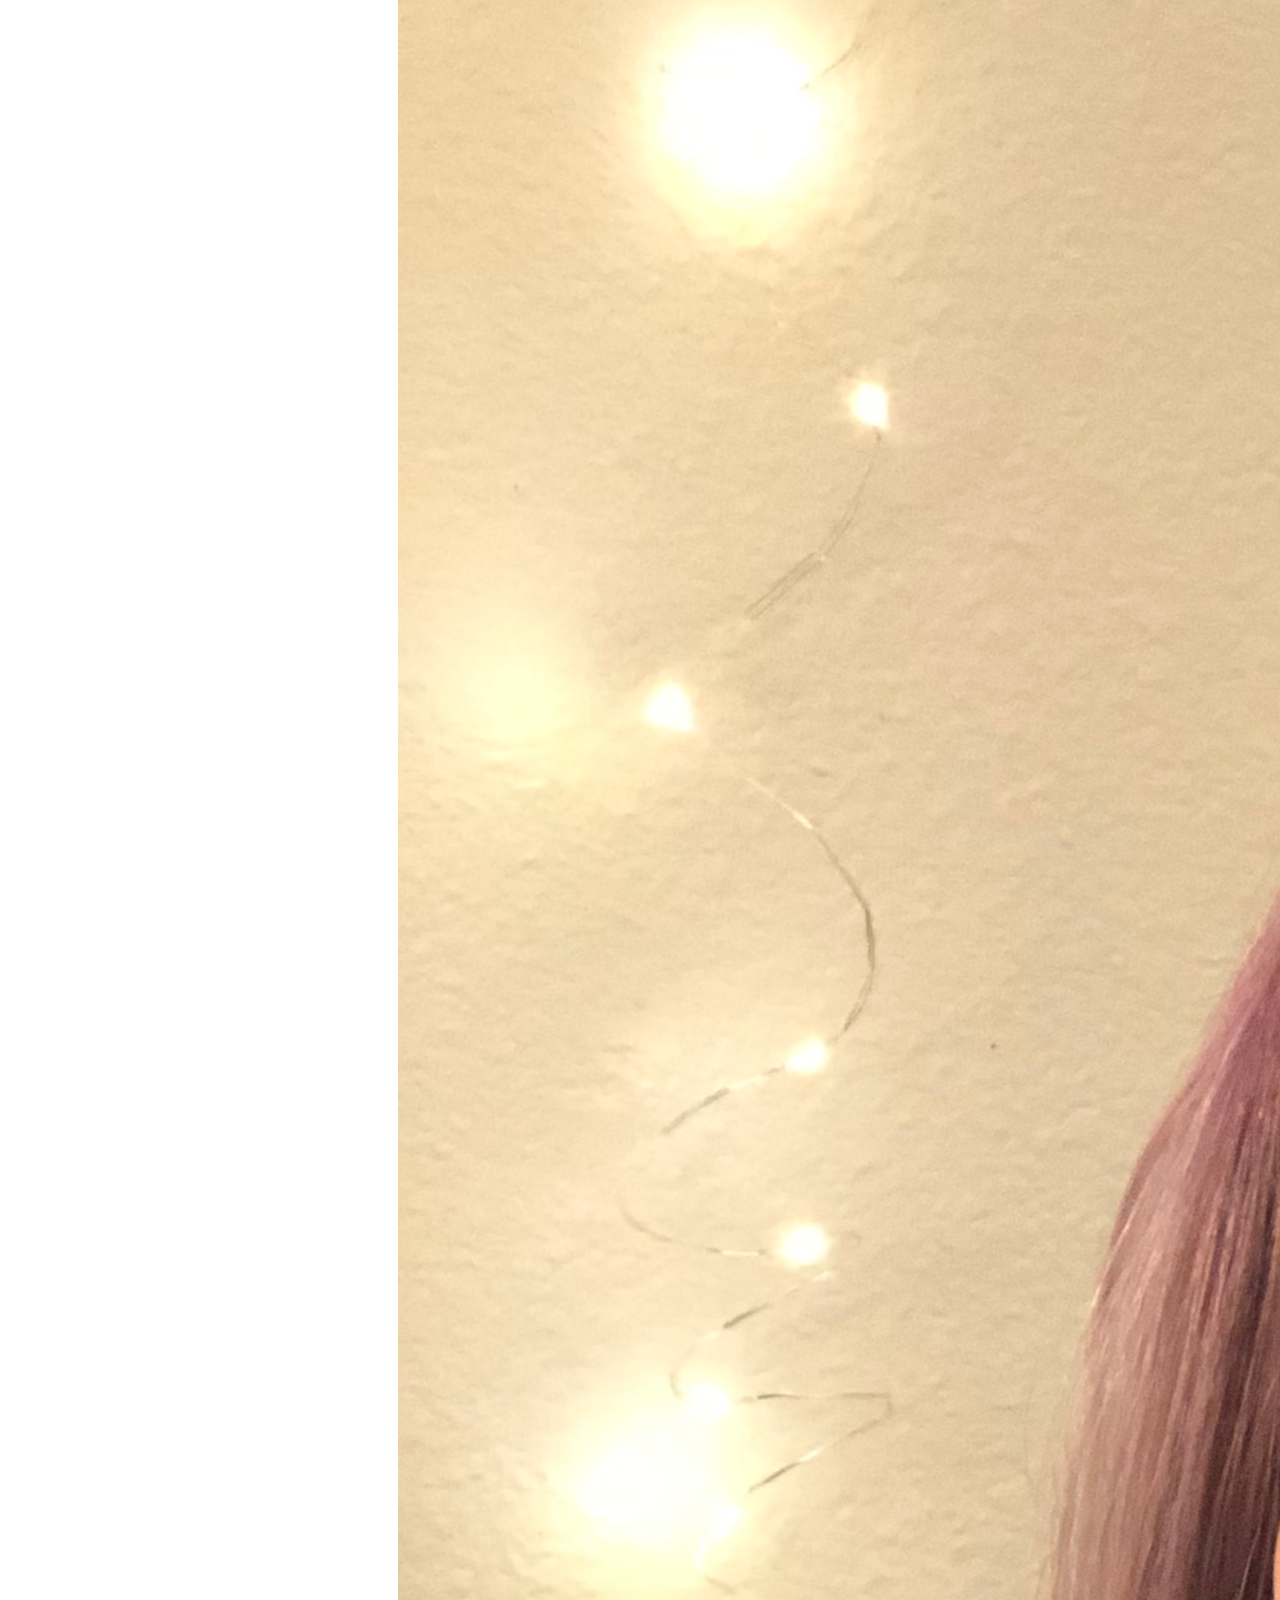
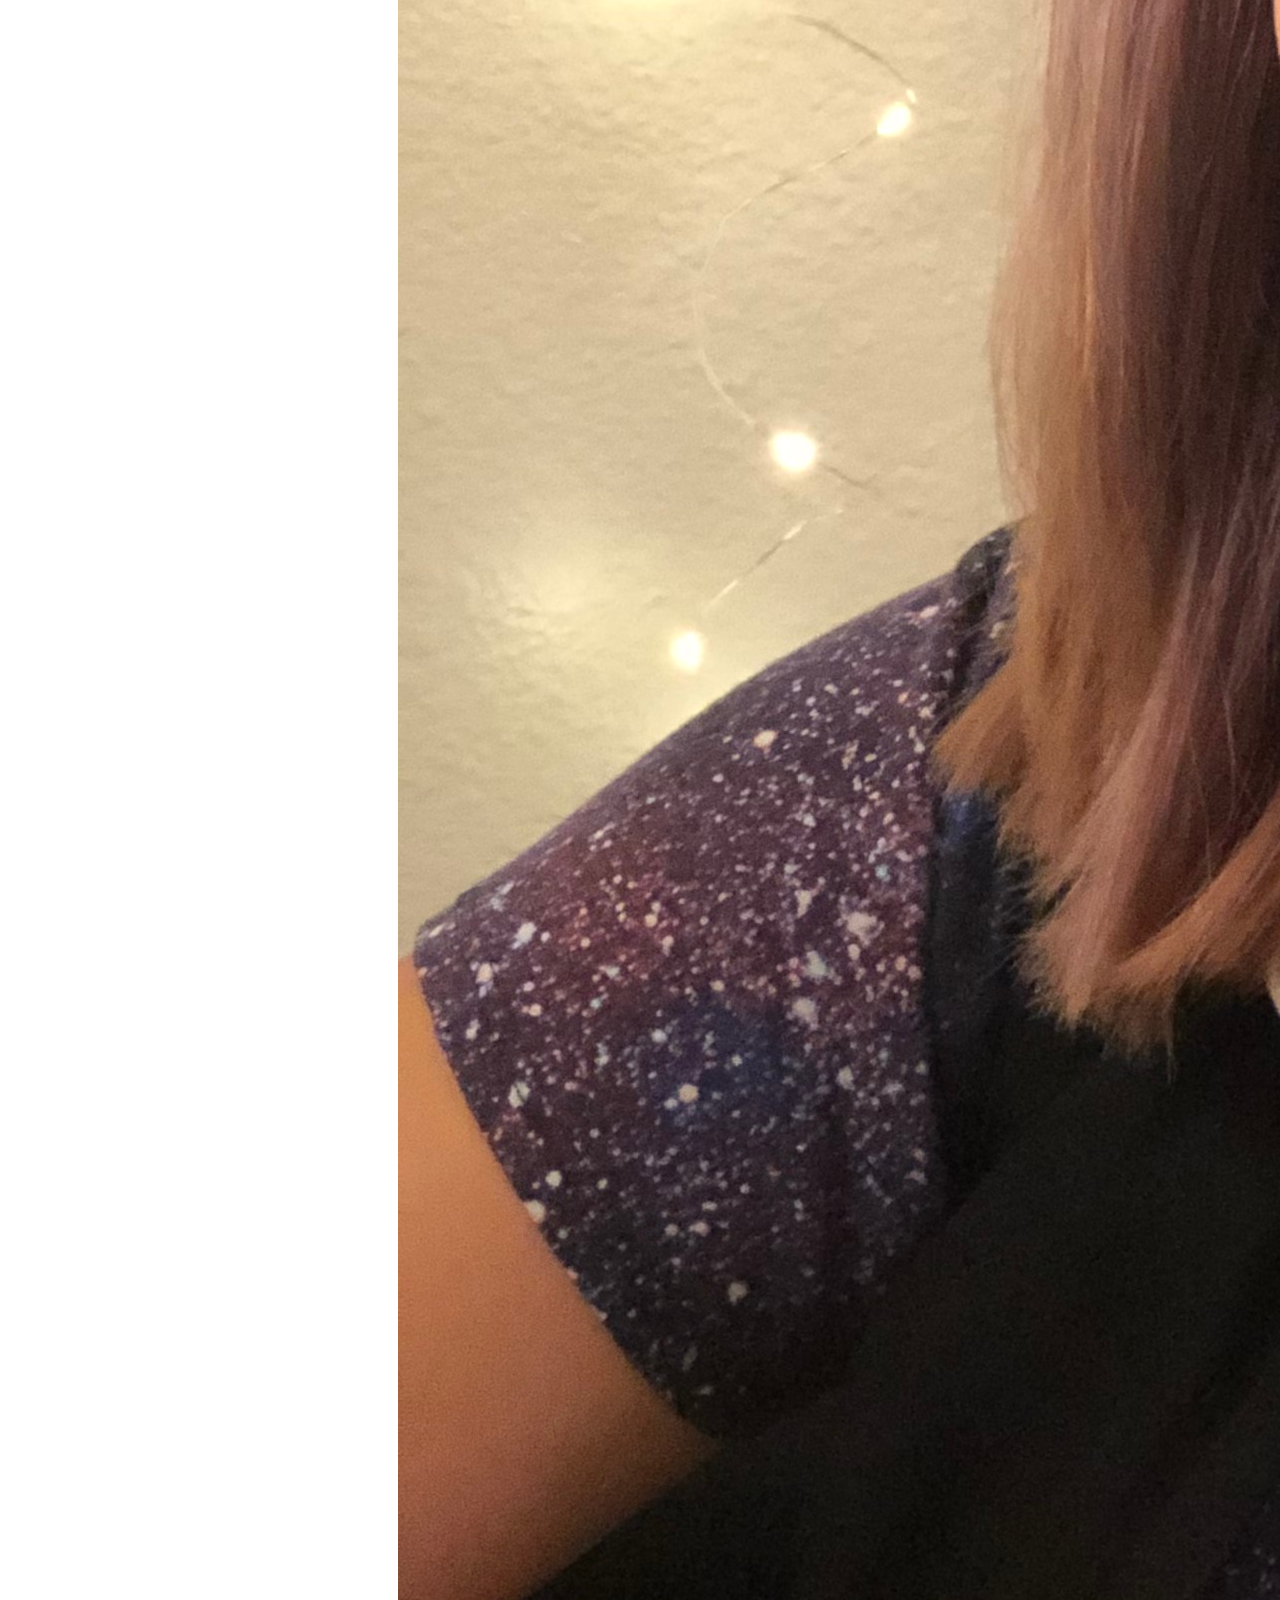
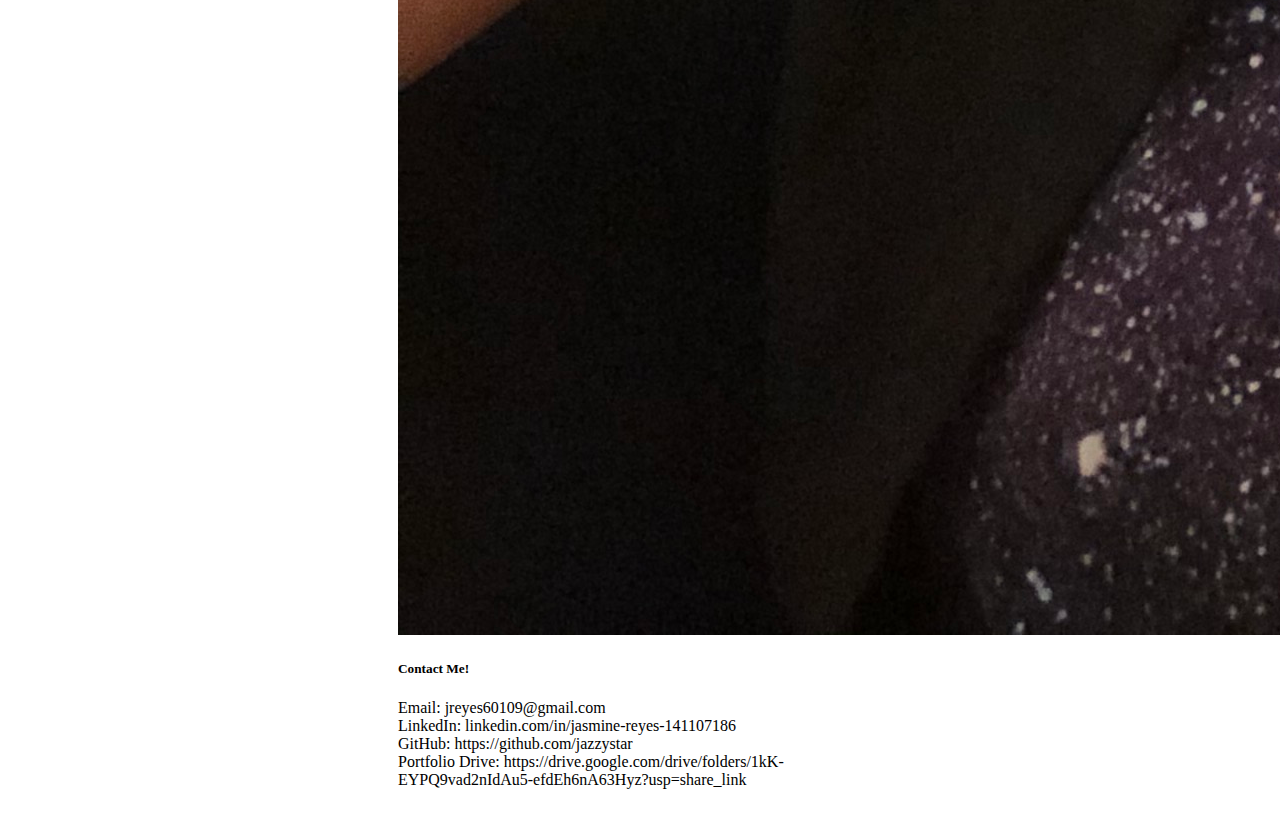
<file: resume.html>
<!DOCTYPE html>
<html>

<head class="jasmine-head" id="jasmine-head-border">
    <meta charset="utf-8">
    <meta name="viewport" content="width=device-width, initial-scale=1">
    <link rel="stylesheet" href="https://cdn.jsdelivr.net/npm/bootstrap@4.5.3/dist/css/bootstrap.min.css"
        integrity="sha384-TX8t27EcRE3e/ihU7zmQxVncDAy5uIKz4rEkgIXeMed4M0jlfIDPvg6uqKI2xXr2" crossorigin="anonymous">
    <title>Jazzy'sResume</title>
    <link rel="stylesheet" type="text/css" href="style.css" />
</head>

<body id="jasmineBody">
    <div class="jasmine-head" id="jasmine-head-border">
        <nav class="navbar navbar-expand-lg navbar-light">
        <!--<nav class="navbar navbar-expand-lg navbar-light bg-light">-->
            <a class="navbar-brand"><h1>Resume</h1></a>
            <button class="navbar-toggler" type="button" data-toggle="collapse" data-target="#navbarNavAltMarkup"
                aria-controls="navbarNavAltMarkup" aria-expanded="false" aria-label="Toggle navigation">
                <span class="navbar-toggler-icon"></span></button>
            <div class="collapse navbar-collapse" id="navbarNavAltMarkup">
                <div class="navbar-nav">
                    <a class="nav-link" href="index.html">Home </a>
                    <a class="nav-link" href="projects.html">Projects</a>
                    <a class="nav-link active" href="resume.html">Resume<span class="sr-only">(current)</span></a>
                </div>
            </div>
        </nav>
    </div>
    <!--<div class="jasminePic" id="JazGrid" >
        <p><i id="star-blue"></i></p>
        <img src="Pictures/jazzyPic.jpg" alt="A picture of Jasmine with Purple hair and yellow sunglasses.">
        <p><i id="star-pink"></i></p>
        <img src="Pictures/jaz_pic.JPG" alt="A formal picture of Jasmine.">
        <img src="Pictures/ReTaleArt.transp.gif" alt="Example of Art Jasmine did for ReTale">
    </div>-->
    <div class="JasmineP" >
        <h2>Education</h2>
        <ol id="jasmineOL">
            <ul>Bachelor of Science, Gaming Interactive Media Mobile degree anticipated May 2023</ul>
            <ul>Minor in Information Technology Management anticipated May 2023</ul>
            <ul>Boise State University, Boise, Idaho</ul>
            <ul>High School Diploma 2019
                Xavier Charter School, Twin Fall Idaho
               </ul>
        </ol>
        <h2>Work Experience</h2>
        <!--This should be the OL shouldn't it-->
        <ol id="jasmineOL">
            <ul>IT Assitant for Albertsons Library: June 2023 - Present</ul>
            <ul>Artist/3D Modeler for GimmWorks Dev Team: May 2022 - May 2023</ul>
            <ul>Teacher's Assistant for Intro to Photshop, 3D Modeling, and Animation: August 2022 - May 2023</ul>
            <ul>Peer Mentor for Gaming Interactive Media Mobile program at Boise State University: September 2021 - May 2022</ul>
            <ul>Inclusive Excellence Student Council Member: August 2021 - May 2023</ul>
            <ul>Lab Assistant for Gaming Interactive Media Mobile program at Boise State University: September 2020 - May 2021</ul>
            <ul>Joann Fabric and Crafts Team Member: May 2020 - October 2020</ul>          
        </ol>
        <h2>Extracurricular Activities and Leadership Positions</h2>
        <ol id="jasmineOL">
            <ul>Associated Students of Boise State University Senator from January 2021 - May 2021</ul>
            <ul>Boise State Ultimate Frisbee Club Team Captain August 2022 - May 2023</ul>
            <ul>Honor's College Member of Boise State University</ul>
            <ul>Girl Scout for 10 years</ul>
            <ul>Cross Country Captain for 1 year</ul>
        </ol>
        <h2>Community and Volunteer Service</h2>
            <ol id="jasmineOL">
                <ul>Created and ran Recognizing Abusive Relationship workshops</ul>
                <ul>Served as a Girl Scout volunteer</ul>
                <ul>Co-hosted the 2020 Scouting Stars Awards for Girl Scouts</ul>
                <ul>Volunteered for Girl Scouts serving food at Governor Little's Inaugural Ball</ul>
                <ul>Served as a Girl Scout Leader for 6 months in Troop 470</ul>
                <ul>Team Captain for Klondike competition for 3 years</ul>
                <ul>Reocurring organizer for several Girl Scout Events both at Troop and Service Unit level</ul>
                <ul>Heritage Academy: Worked closely with the art teacher to paint bathroom
                    stalls with positive messages after severe graffitti</ul>
                <ul>Voices Against Violence: Organized and ran a 5k run to gather donation materials to the VAV</ul>
                <ul>Xavier Charter School: Hosted several food drives and then donated the items to different parishes and food
                    pantries throughout Twin Falls</ul>
                <ul></ul>
                <ul></ul>
                <ul></ul>
            </ol>
        <h2>Awards and Special Honors</h2>
        <ol id="jasmineOL">
            <ul>Gold Award Girl Scout</ul>
            <ul>Scouting Stars Award 2019</ul>
            <ul>Recognized for Outstanding Service for Girl Scout Service Unit</ul>
            <ul>National Honors Society Member</ul>
            <ul>Academic All Star February 2019</ul>
            <ul>Senior Honor Award</ul>
        </ol>
        <h2>References</h2>
        <ol id="jasmineOL">
            <ul>Please email me for their contact information!</ul>
        </ol>
    </div>
    <footer id="jasmineFooter">
        <div class="card mb-3" style="max-width: 540px;">
            <div class="row no-gutters">
                <div class="col-md-4">
                    <img src="Pictures/jaz_pic.JPG" class="card-img"
                        alt="A picture of Jasmine. She has faded purple hair and light brown skin">
                </div>
                <div class="col-md-8">
                    <div class="card-body">
                        <h5 class="card-title">Contact Me!</h5>
                        <p class="card-text">Email: jreyes60109@gmail.com <br>
                            LinkedIn: linkedin.com/in/jasmine-reyes-141107186 <br>
                            GitHub: https://github.com/jazzystar <br>
                            Portfolio Drive: https://drive.google.com/drive/folders/1kK-EYPQ9vad2nIdAu5-efdEh6nA63Hyz?usp=share_link</p>
                    </div>
                </div>
            </div>
        </div>
    </footer>

    <script src="https://code.jquery.com/jquery-3.5.1.min.js"
        integrity="sha256-9/aliU8dGd2tb6OSsuzixeV4y/faTqgFtohetphbbj0=" crossorigin="anonymous"></script>
    <script src="https://cdn.jsdelivr.net/npm/bootstrap@4.5.3/dist/js/bootstrap.min.js"
        integrity="sha384-w1Q4orYjBQndcko6MimVbzY0tgp4pWB4lZ7lr30WKz0vr/aWKhXdBNmNb5D92v7s"
        crossorigin="anonymous"></script>
</body>

</html>
</file>
<file: style.css>
html {
  overflow-y: scroll;
}

h2 {
  font-size: 25px;
  color: #7d8584;
}

footer {
  display: block;
  margin-left: auto;
  margin-right: auto;
  width: 40%;
}

#jasmineBody {
  padding: 20px;
  margin: 5px;
  /*border: 12px double #a5b6b4;*/
  padding: 30px;
  background-color: white
}

.jasmine-head {
  background: linear-gradient(45deg, #CCFFFF, #FFCCCC);
  padding: 30px;
  color: #7d8584;
  margin: 5px;
}

#jasmine-head-border {
  border-bottom: 12px solid #a5b6b4;
}

.jasminePic img {
  margin: 30px;
  padding: 10px;
  border: 6px solid #7d8584;
  width: 200px;
  height: 240px;
  margin-left: auto;
  margin-right: auto;
  background: linear-gradient(45deg, #CCFFFF, #FFCCCC);
  border-radius: 2px;
  border-width: 6px;
  border-color: #7d8584;
  border-style: solid;
  text-align: center;
  bottom: 90px;
  justify-items: center;
  align-items: center;
}

#jazCards {
  display: block;
  margin-left: auto;
  margin-right: auto;
  width: 40%;
  padding: 10px;
}

#JazGrid {
  display: grid;
  grid-template-columns: 300px 300px;
  justify-items: center;
  align-items: center;
}

.jasmineFooter {
  display: block;
  margin-left: auto;
  margin-right: auto;
  width: 40%;
  padding: 10px;
  color: #7d8584;
}

.jasmineP {
  border-top: 6px solid #a5b6b4;
  padding: 10px;
  color: #7d8584;
  margin: 20px;
}

.jasmineAnchor-tag {
  border: 8px solid aqua;
  padding: 15px;
  filter: brightness(85%);
}

.jasmineBio {
  border-top: 6px solid #a5b6b4;
  padding: 10px;
  color: #7d8584;
  margin: 20px;
}

#jasmineOL {
  color: #7d8584;
  margin: 20px;
  padding: 10px;
  border-top: 4px solid #a5b6b4;
}

.jasmineButton {
  height: 20px;
  width: 150px;
  justify-items: center;
  align-items: center;
  text-align: center;
  color: #7d8584;
  background-color: #CCFFFF;
  padding: 15px 32px;
  text-decoration: none;
  font-size: 16px;
  display: inline-flex;
}

.jasmineButton:hover {
  color: #FFCCCC;
  opacity: 0.6;
}

#jasmineImg {
  height: 60;
  width: 60;
  object-fit: cover;
}

#jasmineVid {
  height: 240;
  width: 320;
}

#carouselImg {
  object-fit: cover;
}

#homePageCard {
  width: 100%;
  height: 300;
  object-fit: cover;
}

.photo-grid{margin:5px 0;}
  .photo-grid .col {padding-left: 0 !important; padding-right: 0 !important;}

.photo-grid img {
  width:100%;
  height: 100%;
  max-width: none;
  max-height: none;
  object-fit: cover;
}

#projectImage {
  width: 100%;
  height: 1200;
  object-fit: cover;
}

/*code taken and modified from https://css-tricks.com/the-shapes-of-css/*/
#star-blue {
  margin: 50px 0;
  position: relative;
  display: block;
  color: #83e7e7;
  width: 0px;
  height: 0px;
  border-right: 100px solid transparent;
  border-bottom: 70px solid #83e7e7;
  border-left: 100px solid transparent;
  transform: rotate(35deg);
  animation: bluestar 5s ease 0s infinite alternate;
}

#star-blue:before {
  border-bottom: 80px solid #83e7e7;
  border-left: 30px solid transparent;
  border-right: 30px solid transparent;
  position: absolute;
  height: 0;
  width: 0;
  top: -45px;
  left: -65px;
  display: block;
  content: '';
  transform: rotate(-35deg);
}

#star-blue:after {
  position: absolute;
  display: block;
  color: #83e7e7;
  top: 3px;
  left: -105px;
  width: 0px;
  height: 0px;
  border-right: 100px solid transparent;
  border-bottom: 70px solid #83e7e7;
  border-left: 100px solid transparent;
  transform: rotate(-70deg);
  content: '';
}

@keyframes bluestar {
  0% {
    top: 0px;
    transform: rotate(0deg);
  }

  25% {
    top: 25px;
    transform: rotate(360deg);
  }

  50% {
    top: 50px;
    transform: rotate(-360deg);
  }

  100% {
    top: 0px;
    transform: rotate(0deg);
  }
}

#star-pink {
  margin: 50px 0;
  position: relative;
  display: block;
  color: #ffccd7;
  width: 0px;
  height: 0px;
  border-right: 100px solid transparent;
  border-bottom: 70px solid #ffccd7;
  ;
  border-left: 100px solid transparent;
  transform: rotate(35deg);
  animation: pinkstar 5s ease 0s infinite alternate;
}

#star-pink:before {
  border-bottom: 80px solid #ffccd7;
  ;
  border-left: 30px solid transparent;
  border-right: 30px solid transparent;
  position: absolute;
  height: 0;
  width: 0;
  top: -45px;
  left: -65px;
  display: block;
  content: '';
  transform: rotate(-35deg);
}

#star-pink:after {
  position: absolute;
  display: block;
  color: #ffccd7;
  top: 3px;
  left: -105px;
  width: 0px;
  height: 0px;
  border-right: 100px solid transparent;
  border-bottom: 70px solid #ffccd7;
  border-left: 100px solid transparent;
  transform: rotate(-70deg);
  content: '';
}

@keyframes pinkstar {
  0% {
    bottom: 0px;
    transform: rotate(0deg);
  }

  25% {
    bottom: 25px;
    transform: rotate(-360deg);
  }

  50% {
    bottom: 50px;
    transform: rotate(360deg);
  }

  100% {
    bottom: 0px;
    transform: rotate(0deg);
  }
}

#fadetext {
  -webkit-animation: fadein 2s;
  /* Safari, Chrome and Opera > 12.1 */
  -moz-animation: fadein 2s;
  /* Firefox < 16 */
  -ms-animation: fadein 2s;
  /* Internet Explorer */
  -o-animation: fadein 2s;
  /* Opera < 12.1 */
  animation: fadein 2s;
}

@keyframes fadein {
  from {
    opacity: 0;
  }

  to {
    opacity: 1;
  }
}

@-moz-keyframes fadein {
  from {
    opacity: 0;
  }

  to {
    opacity: 1;
  }
}

@-webkit-keyframes fadein {
  from {
    opacity: 0;
  }

  to {
    opacity: 1;
  }
}

@-ms-keyframes fadein {
  from {
    opacity: 0;
  }

  to {
    opacity: 1;
  }
}

@-o-keyframes fadein {
  from {
    opacity: 0;
  }

  to {
    opacity: 1;
  }
}
</file>
